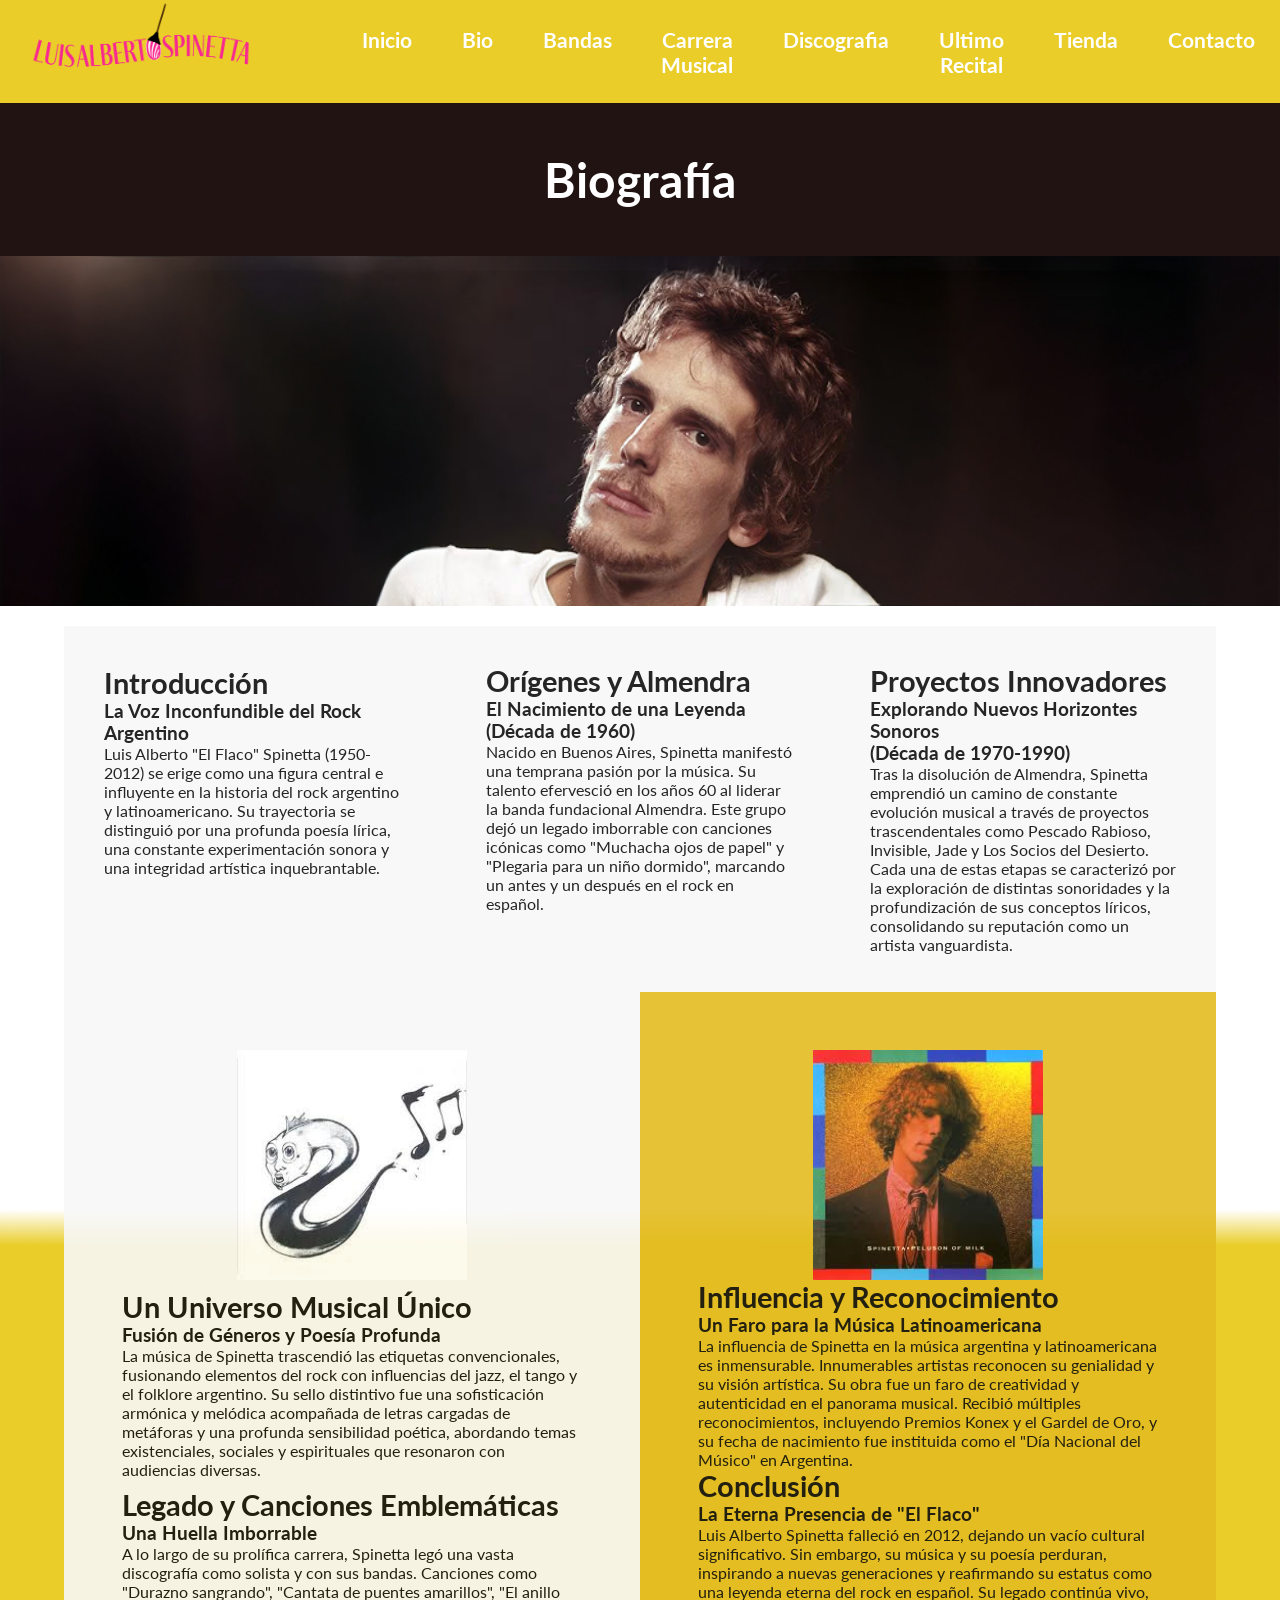
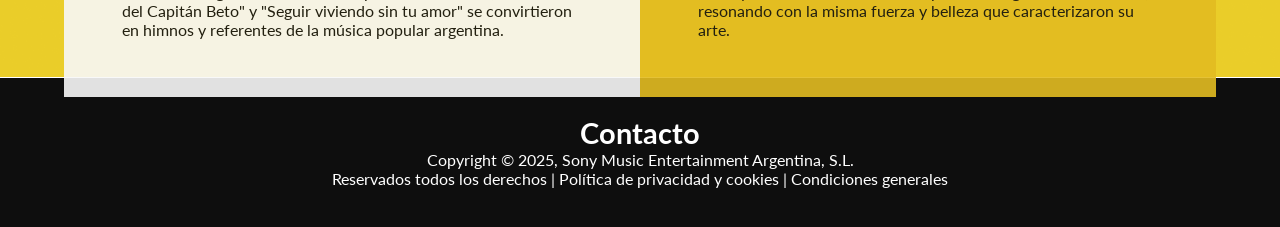
<file: biografia/index.html>
<!DOCTYPE html>
<html lang="en">
  <head>
    <meta charset="UTF-8" />
    <meta name="viewport" content="width=device-width, initial-scale=1.0" />
    <title>Bio Luis Alberto Spinetta</title>
    <link rel="stylesheet" href="../.css/styles.css" />
  </head>
  <body class="pagina-bio">
    <!-- menu hamburguesa  -->
    <header clase="header1">
      <nav class="navbar">
        <div class="logo" id="logo">
            <a href="../index.html"><img
            src="../.img/logo.png"
            alt="Logo del sitio oficial de Spinetta"/>
          </a>        
        </div>
        <ul class="nav-links" id="navLinks">
          <li><a href="../index.html">Inicio</a></li>
          <li><a href="index.html">Bio</a></li>
          <!-- Primer dropdown -->
          <li class="dropdown">
            <a href="../Bandas/index.html" class="dropbtn">Bandas</a>
            <ul class="dropdown-content">
              <li>
                <a href="../Bandas/Invisible/invisible.html">Invisible</a>
              </li>
              <li>
                <a href="../Bandas/SpinettaJade/spinetta_jade.html"
                  >Spinetta Jade</a
                >
              </li>
              <li><a href="../Bandas/Almendra/almendra.html">Almendra</a></li>
              <li>
                <a href="../Bandas/PescadoRabioso/pescado_rabioso.html"
                  >Pescado Rabioso</a
                >
              </li>
            </ul>
          </li>
          <!-- Segundo dropdown -->
          <li class="dropdown">
            <a href="../CarreraMusical/index.html" class="dropbtn"
              >Carrera Musical</a
            >
            <ul class="dropdown-content">
              <li>
                <a
                  href="../CarreraMusical/Colaboraciones/ColaboracionesyOtrosProyectos.html"
                  >Colaboraciones en Otros Proyectos</a
                >
              </li>
              <li>
                <a href="../CarreraMusical/Solista/solista.html"
                  >Carrera Solista</a
                >
              </li>
            </ul>
          </li>
          <li><a href="../Discografia/index.html">Discografia</a></li>
          <li><a href="../UltimoRecital/index.html">Ultimo Recital</a></li>
          <li><a href="../Tienda/index.html">Tienda</a></li>
          <li><a href="../Contactos/index.html">Contacto</a></li>
        </ul>
        <div class="hamburger" id="hamburger">
          <span></span>
          <span></span>
          <span></span>
        </div>
      </nav>
    </header>

    <!-- fin del menu hamburguesa -->

    <main>
      <div class="contenedorbio">
        <h1 class="titulopagina titulodecadapagina">Biografía</h1>
        <img
          class="imagenbannerbio"
          src="img/spinettacarabio.png"
          alt="cara de luis alberto spinetta"
        />
        <img
          class="biosecimg1"
          src="img/bannerspinetta.png"
          alt="cara de luis alberto spinetta"
        />

        <!-- aca arranca el contenido de la pagina con las imagenes  -->

        <section class="seccionbio">
          <div class="primeros3articles">
            <div class="biosec1 fade_in">
              <article>
                <h2 class="textotitulo">Introducción</h2>
                <h3>La Voz Inconfundible del Rock Argentino</h3>
                <p class="textoinfo">
                  Luis Alberto "El Flaco" Spinetta (1950-2012) se erige como una
                  figura central e influyente en la historia del rock argentino
                  y latinoamericano. Su trayectoria se distinguió por una
                  profunda poesía lírica, una constante experimentación sonora y
                  una integridad artística inquebrantable.
                </p>
              </article>
            </div>

            <div class="biosec2 fade_in">
              <article>
                <h2 class="textotitulo">Orígenes y Almendra</h2>
                <h3>El Nacimiento de una Leyenda<br />(Década de 1960)</h3>
                <p class="textoinfo">
                  Nacido en Buenos Aires, Spinetta manifestó una temprana pasión
                  por la música. Su talento efervesció en los años 60 al liderar
                  la banda fundacional Almendra. Este grupo dejó un legado
                  imborrable con canciones icónicas como "Muchacha ojos de
                  papel" y "Plegaria para un niño dormido", marcando un antes y
                  un después en el rock en español.
                </p>
              </article>

              <article>
                <h2 class="textotitulo">Proyectos Innovadores</h2>
                <h3>
                  Explorando Nuevos Horizontes Sonoros<br />(Década de
                  1970-1990)
                </h3>
                <p class="textoinfo">
                  Tras la disolución de Almendra, Spinetta emprendió un camino
                  de constante evolución musical a través de proyectos
                  trascendentales como Pescado Rabioso, Invisible, Jade y Los
                  Socios del Desierto. Cada una de estas etapas se caracterizó
                  por la exploración de distintas sonoridades y la
                  profundización de sus conceptos líricos, consolidando su
                  reputación como un artista vanguardista.
                </p>
              </article>
            </div>
          </div>

          <div class="biosec3 fade_in">
            <img
              class="biosecimg"
              src="img/Logopecadorabioso.jfif"
              alt="logo de un disco de pescado rabioso"
            />

            <article>
              <h2 class="textotitulo">Un Universo Musical Único</h2>
              <h3>Fusión de Géneros y Poesía Profunda</h3>
              <p class="textoinfo">
                La música de Spinetta trascendió las etiquetas convencionales,
                fusionando elementos del rock con influencias del jazz, el tango
                y el folklore argentino. Su sello distintivo fue una
                sofisticación armónica y melódica acompañada de letras cargadas
                de metáforas y una profunda sensibilidad poética, abordando
                temas existenciales, sociales y espirituales que resonaron con
                audiencias diversas.
              </p>
            </article>

            <article>
              <h2 class="textotitulo">Legado y Canciones Emblemáticas</h2>
              <h3>Una Huella Imborrable</h3>
              <p class="textoinfo">
                A lo largo de su prolífica carrera, Spinetta legó una vasta
                discografía como solista y con sus bandas. Canciones como
                "Durazno sangrando", "Cantata de puentes amarillos", "El anillo
                del Capitán Beto" y "Seguir viviendo sin tu amor" se
                convirtieron en himnos y referentes de la música popular
                argentina.
              </p>
            </article>
          </div>

          <div class="biosec4 fade_in">
            <img
              class="biosecimg"
              src="img/logospinettaalbum.jfif"
              alt="foto de la portada de un disco de spinetta"
            />

            <article>
              <h2 class="textotitulo">Influencia y Reconocimiento</h2>
              <h3>Un Faro para la Música Latinoamericana</h3>
              <p class="textoinfo">
                La influencia de Spinetta en la música argentina y
                latinoamericana es inmensurable. Innumerables artistas reconocen
                su genialidad y su visión artística. Su obra fue un faro de
                creatividad y autenticidad en el panorama musical. Recibió
                múltiples reconocimientos, incluyendo Premios Konex y el Gardel
                de Oro, y su fecha de nacimiento fue instituida como el "Día
                Nacional del Músico" en Argentina.
              </p>
            </article>

            <article>
              <h2 class="textotitulo">Conclusión</h2>
              <h3>La Eterna Presencia de "El Flaco"</h3>
              <p class="textoinfo">
                Luis Alberto Spinetta falleció en 2012, dejando un vacío
                cultural significativo. Sin embargo, su música y su poesía
                perduran, inspirando a nuevas generaciones y reafirmando su
                estatus como una leyenda eterna del rock en español. Su legado
                continúa vivo, resonando con la misma fuerza y belleza que
                caracterizaron su arte.
              </p>
            </article>
          </div>
        </section>
      </div>
    </main>

    <footer>
      <h2>Contacto</h2>
      <p>Copyright © 2025, Sony Music Entertainment Argentina, S.L.</p>
      <p>
        Reservados todos los derechos | Política de privacidad y cookies |
        Condiciones generales
      </p>
    </footer>

    <script src="../.js/script.js"></script>
  </body>
</html>
</file>
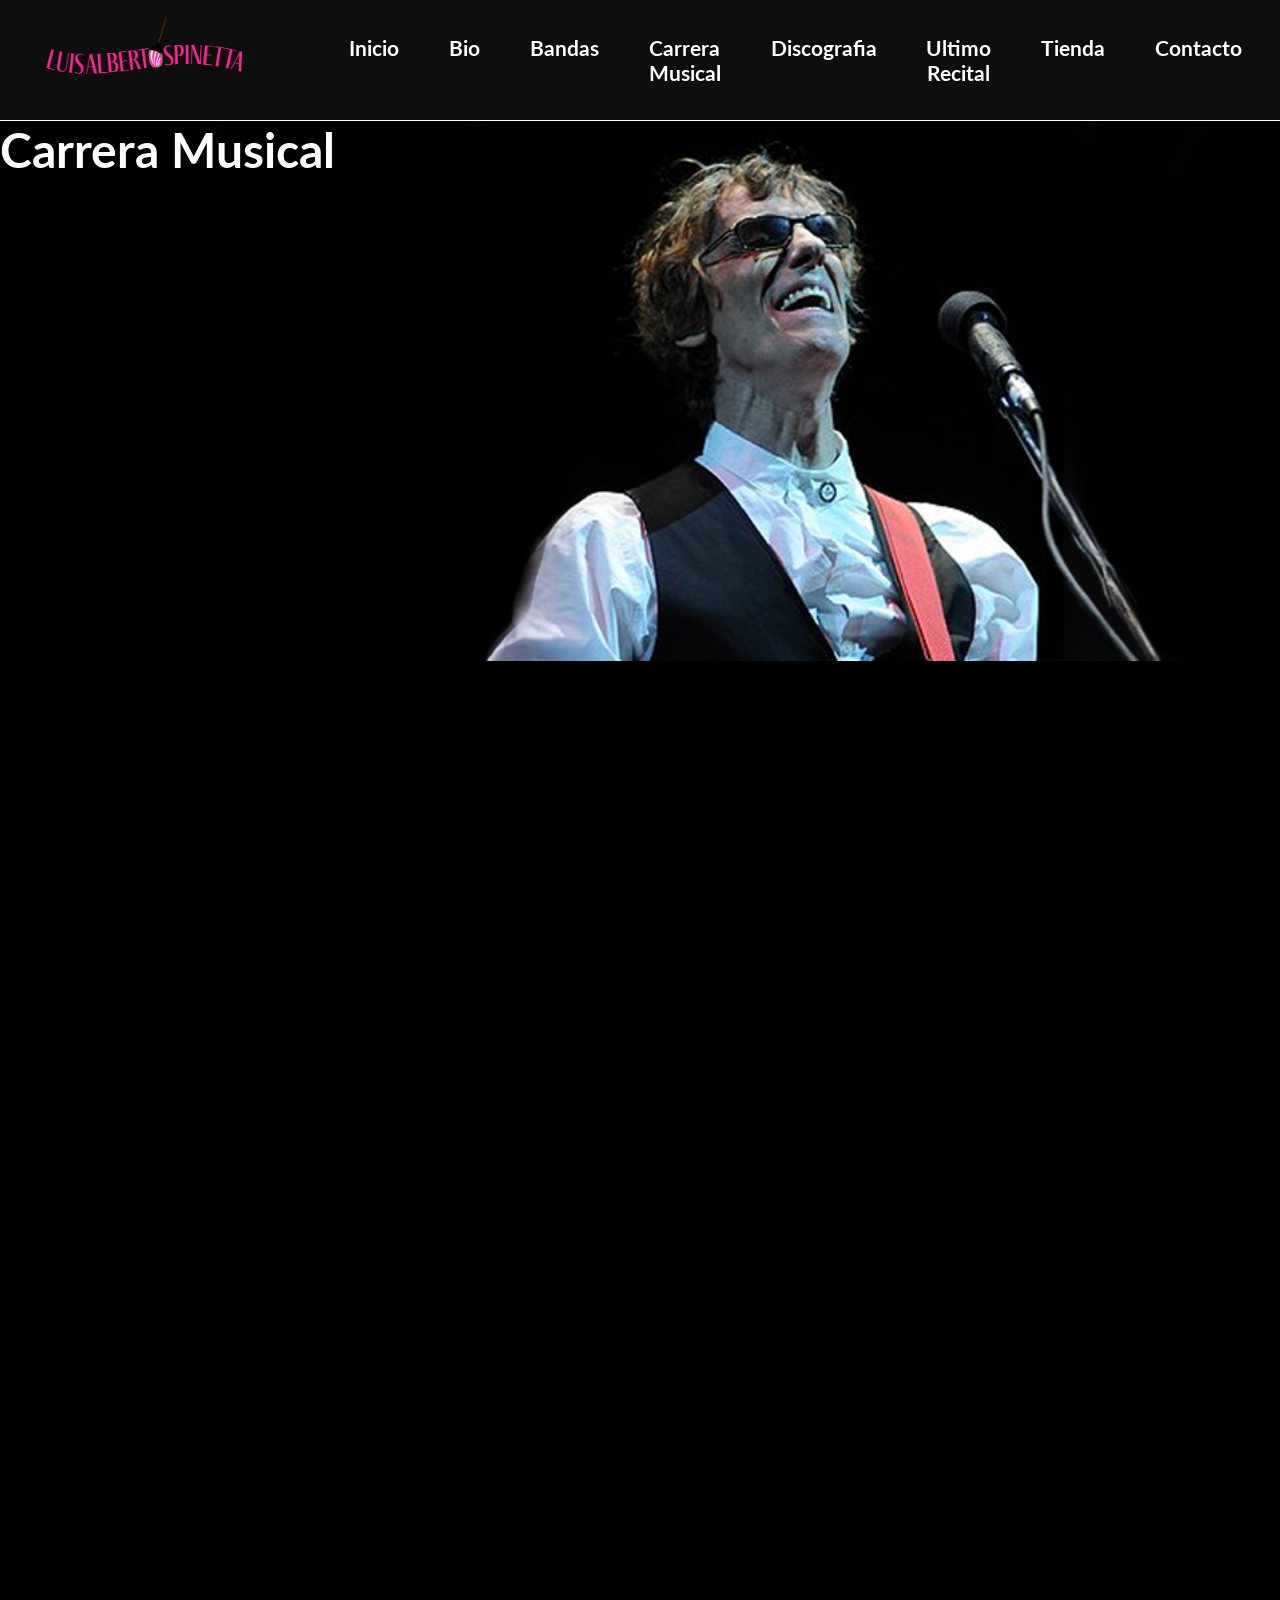
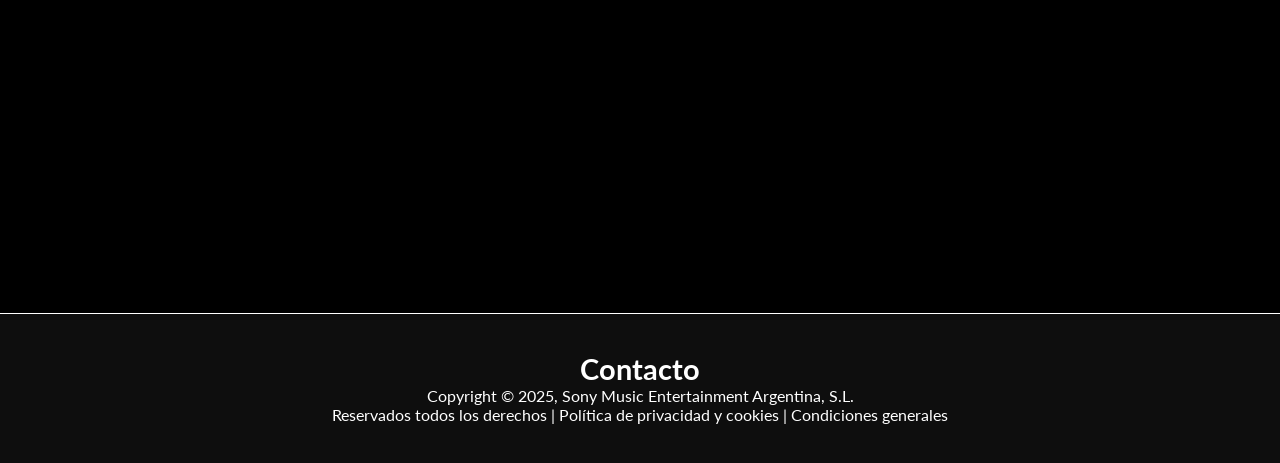
<file: carreramusical/index.html>
<!DOCTYPE html>
<html lang="en">
  <head>
    <meta charset="UTF-8" />
    <meta name="viewport" content="width=device-width, initial-scale=1.0" />
    <title>Carrera Musical</title>
    <link rel="stylesheet" href="../.css/styles.css" />
  </head>
  <body class="pagina-carreramusical">
    <!-- INICIO DEL MENNU  -->
    <header class="header1">
      <nav class="navbar">
        <div class="logo" id="logo">
            <a href="../index.html"><img
            src="../.img/logo.png"
            alt="Logo del sitio oficial de Spinetta"/>
          </a>        
        </div>
        <ul class="nav-links" id="navLinks">
          <li><a href="../index.html">Inicio</a></li>
          <li><a href="../Biografia/index.html">Bio</a></li>
          <!-- Primer dropdown -->
          <li class="dropdown">
            <a href="../Bandas/index.html" class="dropbtn">Bandas</a>
            <ul class="dropdown-content">
              <li>
                <a href="../Bandas/Invisible/invisible.html">Invisible</a>
              </li>
              <li>
                <a href="../Bandas/SpinettaJade/spinetta_jade.html"
                  >Spinetta Jade</a
                >
              </li>
              <li><a href="../Bandas/Almendra/almendra.html">Almendra</a></li>
              <li>
                <a href="../Bandas/PescadoRabioso/pescado_rabioso.html"
                  >Pescado Rabioso</a
                >
              </li>
            </ul>
          </li>
          <!-- Segundo dropdown -->
          <li class="dropdown">
            <a href="index.html" class="dropbtn">Carrera Musical</a>
            <ul class="dropdown-content">
              <li>
                <a href="Colaboraciones/ColaboracionesyOtrosProyectos.html"
                  >Colaboraciones en Otros Proyectos</a
                >
              </li>
              <li>
                <a href="Solista/solista.html">Carrera Solista</a>
              </li>
            </ul>
          </li>
          <li><a href="../Discografia/index.html">Discografia</a></li>
          <li><a href="../UltimoRecital/index.html">Ultimo Recital</a></li>
          <li><a href="../Tienda/index.html">Tienda</a></li>
          <li><a href="../Contactos/index.html">Contacto</a></li>
        </ul>
        <div class="hamburger" id="hamburger">
          <span></span>
          <span></span>
          <span></span>
        </div>
      </nav>
    </header>

    <!-- FIN DEL MENU -->
    <div class="imagenytitulo">
      <h1 class="textoblanco titulodecadapagina">Carrera Musical</h1>
    </div>
    <main class="contenedorcarrera">
      <section class="sectioncarrera fade_in">
        <article class="carreramusicaldescrip">
          <h2 class="textotitulo">
            Un viaje sonoro a través del tiempo y la poesía
          </h2>
          <p class="textoinfo">
            Luis Alberto Spinetta fue una figura fundamental en la historia de
            la música argentina y del rock en español. Su carrera musical abarcó
            más de cuatro décadas y se caracterizó por una constante evolución
            artística, una profunda sensibilidad poética y una búsqueda
            incesante de nuevas formas de expresión sonora.
          </p>
          <p class="textoinfo">
            Desde sus inicios en los años 60 como líder de
            <strong>Almendra</strong>, una de las bandas fundacionales del rock
            argentino, hasta sus últimos trabajos solistas, Spinetta dejó una
            huella indeleble en la cultura musical de habla hispana. Su obra
            atravesó diferentes estilos, desde el rock psicodélico y progresivo
            hasta el jazz, el tango y la música experimental, siempre marcada
            por una lírica introspectiva, filosófica y poética.
          </p>
          <p class="textoinfo">
            Además de su prolífica carrera como solista, formó parte de
            proyectos emblemáticos como <strong>Pescado Rabioso</strong>,
            <strong>Invisible</strong> y <strong>Spinetta Jade</strong>, cada
            uno de los cuales representó una etapa clave en su desarrollo
            artístico. También colaboró con otros grandes músicos argentinos,
            dejando registros únicos que enriquecieron aún más su legado.
          </p>
          <p class="textoinfo">
            A continuación, podés explorar dos aspectos fundamentales de su
            camino musical:
          </p>
        </article>

        <div class="carrera-solista">
          <article>
            <h2 class="textotitulo">
              Carrera Solista: Un Universo Íntimo y Expansivo
            </h2>
            <p class="textoinfo">
              Despojado de las ataduras grupales, Spinetta desplegó un universo
              personal inigualable. Cada álbum, un viaje introspectivo, cada
              melodía, un poema musical. Desde paisajes acústicos hasta
              complejas sinfonías de rock, su obra en solitario es un legado de
              constante reinvención y una búsqueda incesante de la belleza
              sonora. ¿Listo para explorar las profundidades de su alma musical?
            </p>
            <a href="Solista/solista.html" class="boton-verde">Ver más</a>
          </article>
        </div>

        <div class="carrea-colaboraciones">
          <article>
            <h2 class="textotitulo">Colaboraciones y Otros Proyectos:</h2>
            <p class="textoinfo">
              Un Tejido de Voces y Sonidos El espíritu inquieto de Spinetta lo
              llevó a entrelazar su genio con el de otros artistas, dejando
              huellas imborrables en proyectos diversos y enriqueciendo la
              escena musical con su toque inconfundible. ¿Qué sucede cuando un
              visionario se une a otras mentes creativas? Descubrí los
              encuentros musicales que expandieron su universo sonoro.
            </p>
            <a
              href="Colaboraciones/ColaboracionesyOtrosProyectos.html"
              class="boton-verde"
              >Ver más</a
            >
          </article>
        </div>
      </section>
    </main>
    <footer>
      <h2>Contacto</h2>
      <p>Copyright © 2025, Sony Music Entertainment Argentina, S.L.</p>
      <p>
        Reservados todos los derechos | Política de privacidad y cookies |
        Condiciones generales
      </p>
    </footer>
    <script src="../.js/script.js"></script>
  </body>
</html>
</file>
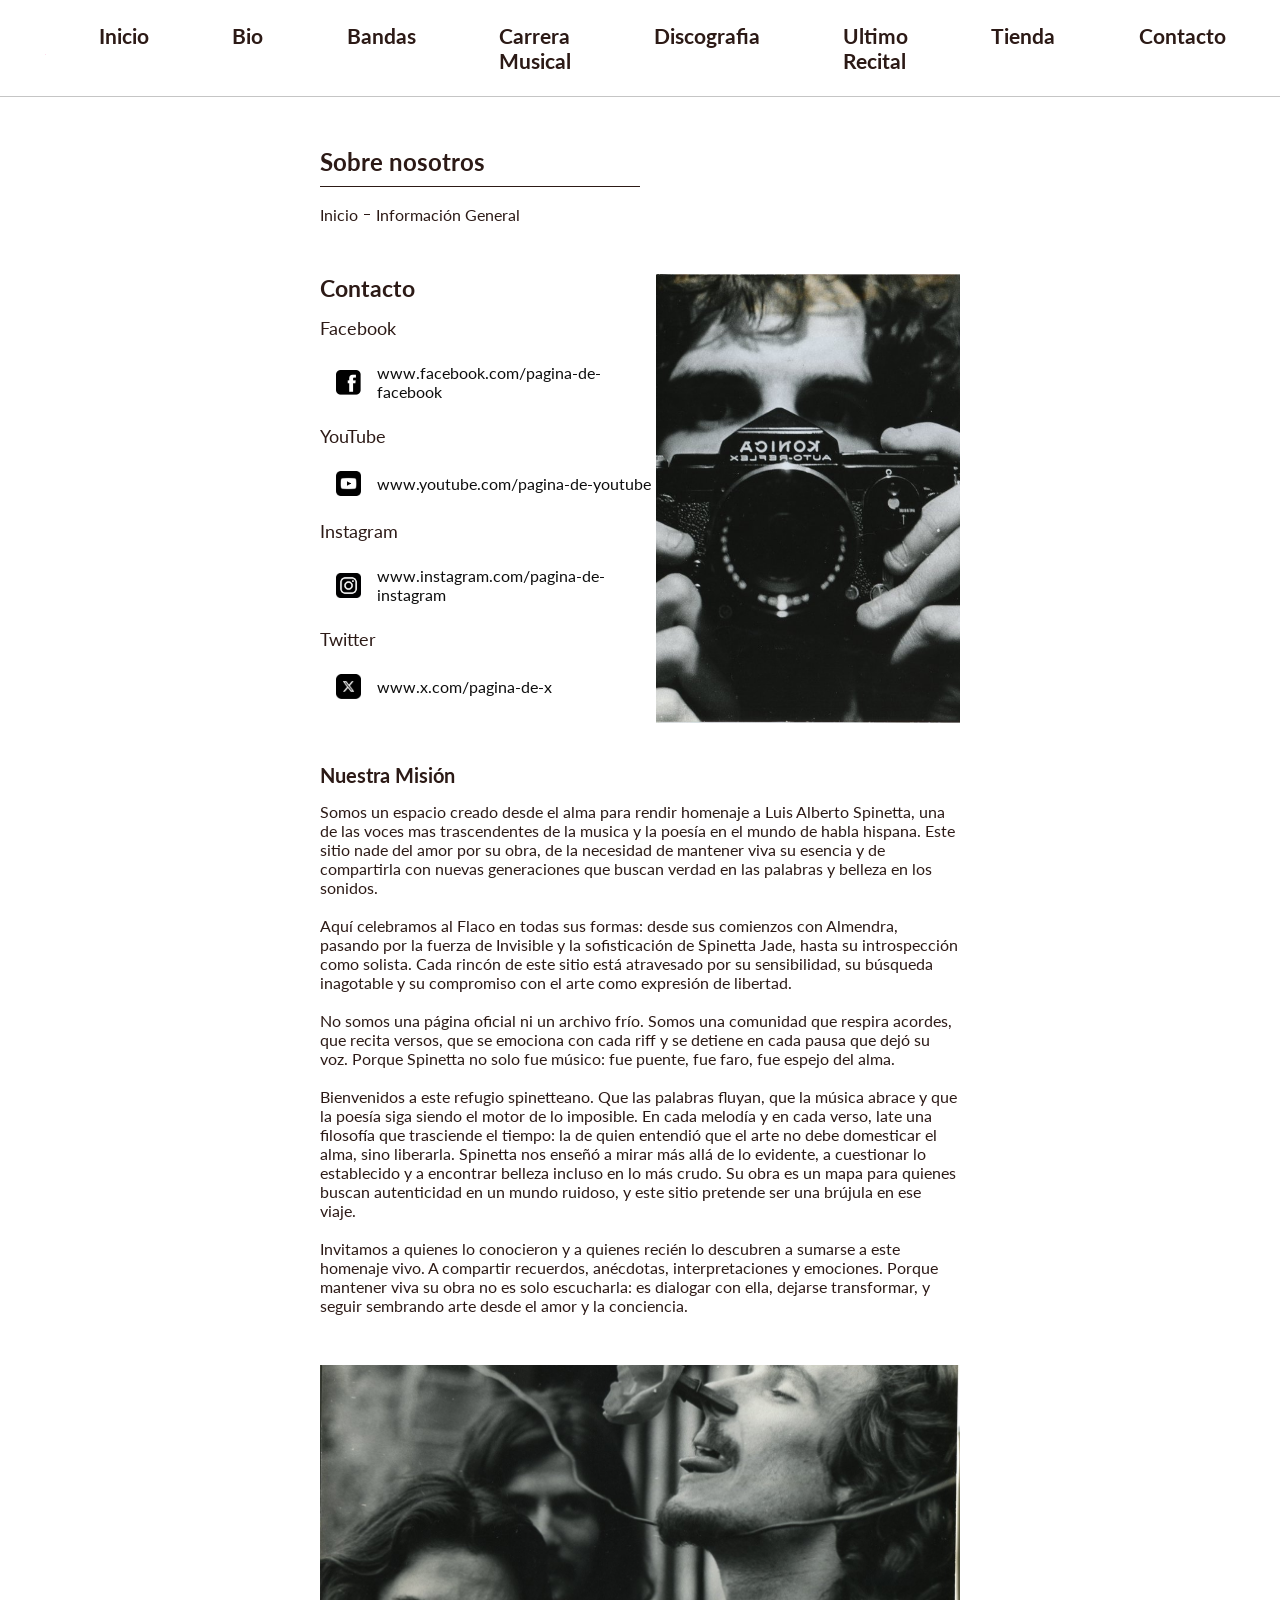
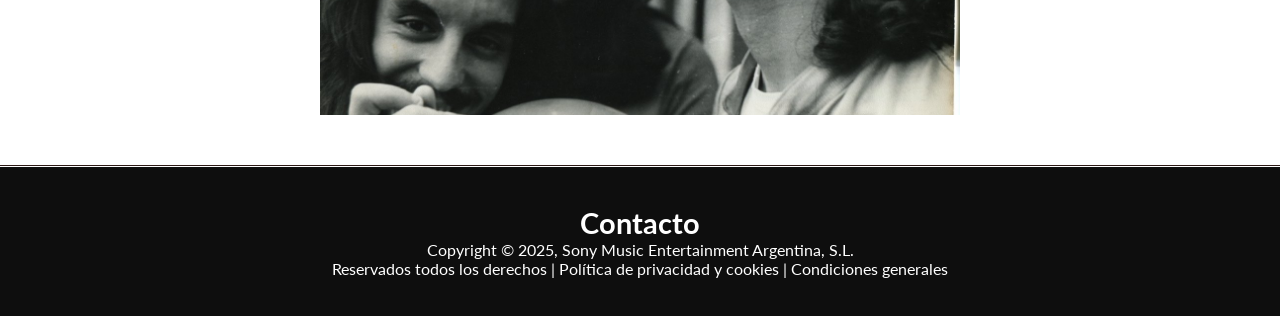
<file: contactos/index.html>
<!DOCTYPE html>
<html lang="en">
  <head>
    <meta charset="UTF-8" />
    <meta name="viewport" content="width=device-width, initial-scale=1.0" />
    <title>Contactos</title>
    <link rel="stylesheet" href="../.css/styles.css" />
  </head>
  <body>
    <!-- Menu Nav -->
    <header class="header-contacto">
      <nav class="navbar">
        <div class="logo" id="logo">
            <a href="../index.html"><img
            src="../.img/logo.png"
            alt="Logo del sitio oficial de Spinetta"/>
          </a>        
        </div>
        <ul class="nav-links-disco" id="navLinks">
          <li><a href="../index.html">Inicio</a></li>
          <li><a href="../Biografia/index.html">Bio</a></li>
          <!-- Primer dropdown -->
          <li class="dropdown">
            <a href="../Bandas/index.html" class="dropbtn">Bandas</a>
            <ul class="dropdown-content-disco">
              <li>
                <a href="../Bandas/Invisible/invisible.html">Invisible</a>
              </li>
              <li>
                <a href="../Bandas/SpinettaJade/spinetta_jade.html"
                  >Spinetta Jade</a
                >
              </li>
              <li><a href="../Bandas/Almendra/almendra.html">Almendra</a></li>
              <li>
                <a href="../Bandas/PescadoRabioso/pescado_rabioso.html"
                  >Pescado Rabioso</a
                >
              </li>
            </ul>
          </li>
          <!-- Segundo dropdown -->
          <li class="dropdown">
            <a href="../CarreraMusical/index.html" class="dropbtn"
              >Carrera Musical</a
            >
            <ul class="dropdown-content-disco">
              <li>
                <a
                  href="../CarreraMusical/Colaboraciones/ColaboracionesyOtrosProyectos.html"
                  >Colaboraciones en Otros Proyectos</a
                >
              </li>
              <li>
                <a href="../CarreraMusical/Solista/solista.html"
                  >Carrera Solista</a
                >
              </li>
            </ul>
          </li>
          <li><a href="../Discografia/index.html">Discografia</a></li>
          <li><a href="../UltimoRecital/index.html">Ultimo Recital</a></li>
          <li><a href="../Tienda/index.html">Tienda</a></li>
          <li><a href="../Contactos/index.html">Contacto</a></li>
        </ul>
        <div class="hamburger-disco" id="hamburger">
          <span></span>
          <span></span>
          <span></span>
        </div>
      </nav>
    </header>
    <!-- Contenido Principal -->
    <main class="main-contacto">
      <section class="seccion-titulo-contacto">
        <div class="titulo-contacto">
          <h1>Sobre nosotros</h1>
          <span class="barra-contacto"></span>
        </div>
        <div class="subtitulo-contacto">
          <a class="link-contacto" href="./home.html">Inicio</a>
          <span class="divisor-contacto"></span>
          <p>Información General</p>
        </div>
      </section>
      <section class="seccion_info-contacto">
        <div class="contacto-columnas">
          <div class="contacto-columna-izq">
            <strong>Contacto</strong>
            <p>Facebook</p>
            <div class="contacto-iconos">
              <img class="icono-contacto" src="img/face.png" /><a
                >www.facebook.com/pagina-de-facebook</a
              >
            </div>
            <p>YouTube</p>
            <div class="contacto-iconos">
              <img class="icono-contacto" src="img/yt.png" /><a
                >www.youtube.com/pagina-de-youtube</a
              >
            </div>
            <p>Instagram</p>
            <div class="contacto-iconos">
              <img class="icono-contacto" src="img/ig.png" /><a
                >www.instagram.com/pagina-de-instagram</a
              >
            </div>
            <p>Twitter</p>
            <div class="contacto-iconos">
              <img class="icono-contacto" src="img/x.png" /><a
                >www.x.com/pagina-de-x</a
              >
            </div>
          </div>
          <div class="contacto-columna-der"></div>
        </div>
        <div class="mision-contacto">
          <strong>Nuestra Misión</strong>
          <p>
            Somos un espacio creado desde el alma para rendir homenaje a Luis
            Alberto Spinetta, una de las voces mas trascendentes de la musica y
            la poesía en el mundo de habla hispana. Este sitio nade del amor por
            su obra, de la necesidad de mantener viva su esencia y de
            compartirla con nuevas generaciones que buscan verdad en las
            palabras y belleza en los sonidos. <br /><br />Aquí celebramos al
            Flaco en todas sus formas: desde sus comienzos con Almendra, pasando
            por la fuerza de Invisible y la sofisticación de Spinetta Jade,
            hasta su introspección como solista. Cada rincón de este sitio está
            atravesado por su sensibilidad, su búsqueda inagotable y su
            compromiso con el arte como expresión de libertad. <br /><br />No
            somos una página oficial ni un archivo frío. Somos una comunidad que
            respira acordes, que recita versos, que se emociona con cada riff y
            se detiene en cada pausa que dejó su voz. Porque Spinetta no solo
            fue músico: fue puente, fue faro, fue espejo del alma.
            <br /><br />Bienvenidos a este refugio spinetteano. Que las palabras
            fluyan, que la música abrace y que la poesía siga siendo el motor de
            lo imposible. En cada melodía y en cada verso, late una filosofía
            que trasciende el tiempo: la de quien entendió que el arte no debe
            domesticar el alma, sino liberarla. Spinetta nos enseñó a mirar más
            allá de lo evidente, a cuestionar lo establecido y a encontrar
            belleza incluso en lo más crudo. Su obra es un mapa para quienes
            buscan autenticidad en un mundo ruidoso, y este sitio pretende ser
            una brújula en ese viaje.<br /><br />
            Invitamos a quienes lo conocieron y a quienes recién lo descubren a
            sumarse a este homenaje vivo. A compartir recuerdos, anécdotas,
            interpretaciones y emociones. Porque mantener viva su obra no es
            solo escucharla: es dialogar con ella, dejarse transformar, y seguir
            sembrando arte desde el amor y la conciencia.
          </p>
        </div>
        <div class="contacto-banner"></div>
      </section>
    </main>

    <span class="barra1-contacto"></span>
    <!-- Footer -->
    <footer>
      <h2>Contacto</h2>
      <p>Copyright © 2025, Sony Music Entertainment Argentina, S.L.</p>
      <p>
        Reservados todos los derechos | Política de privacidad y cookies |
        Condiciones generales
      </p>
    </footer>
    <script src="../.js/script.js"></script>
  </body>
</html>
</file>
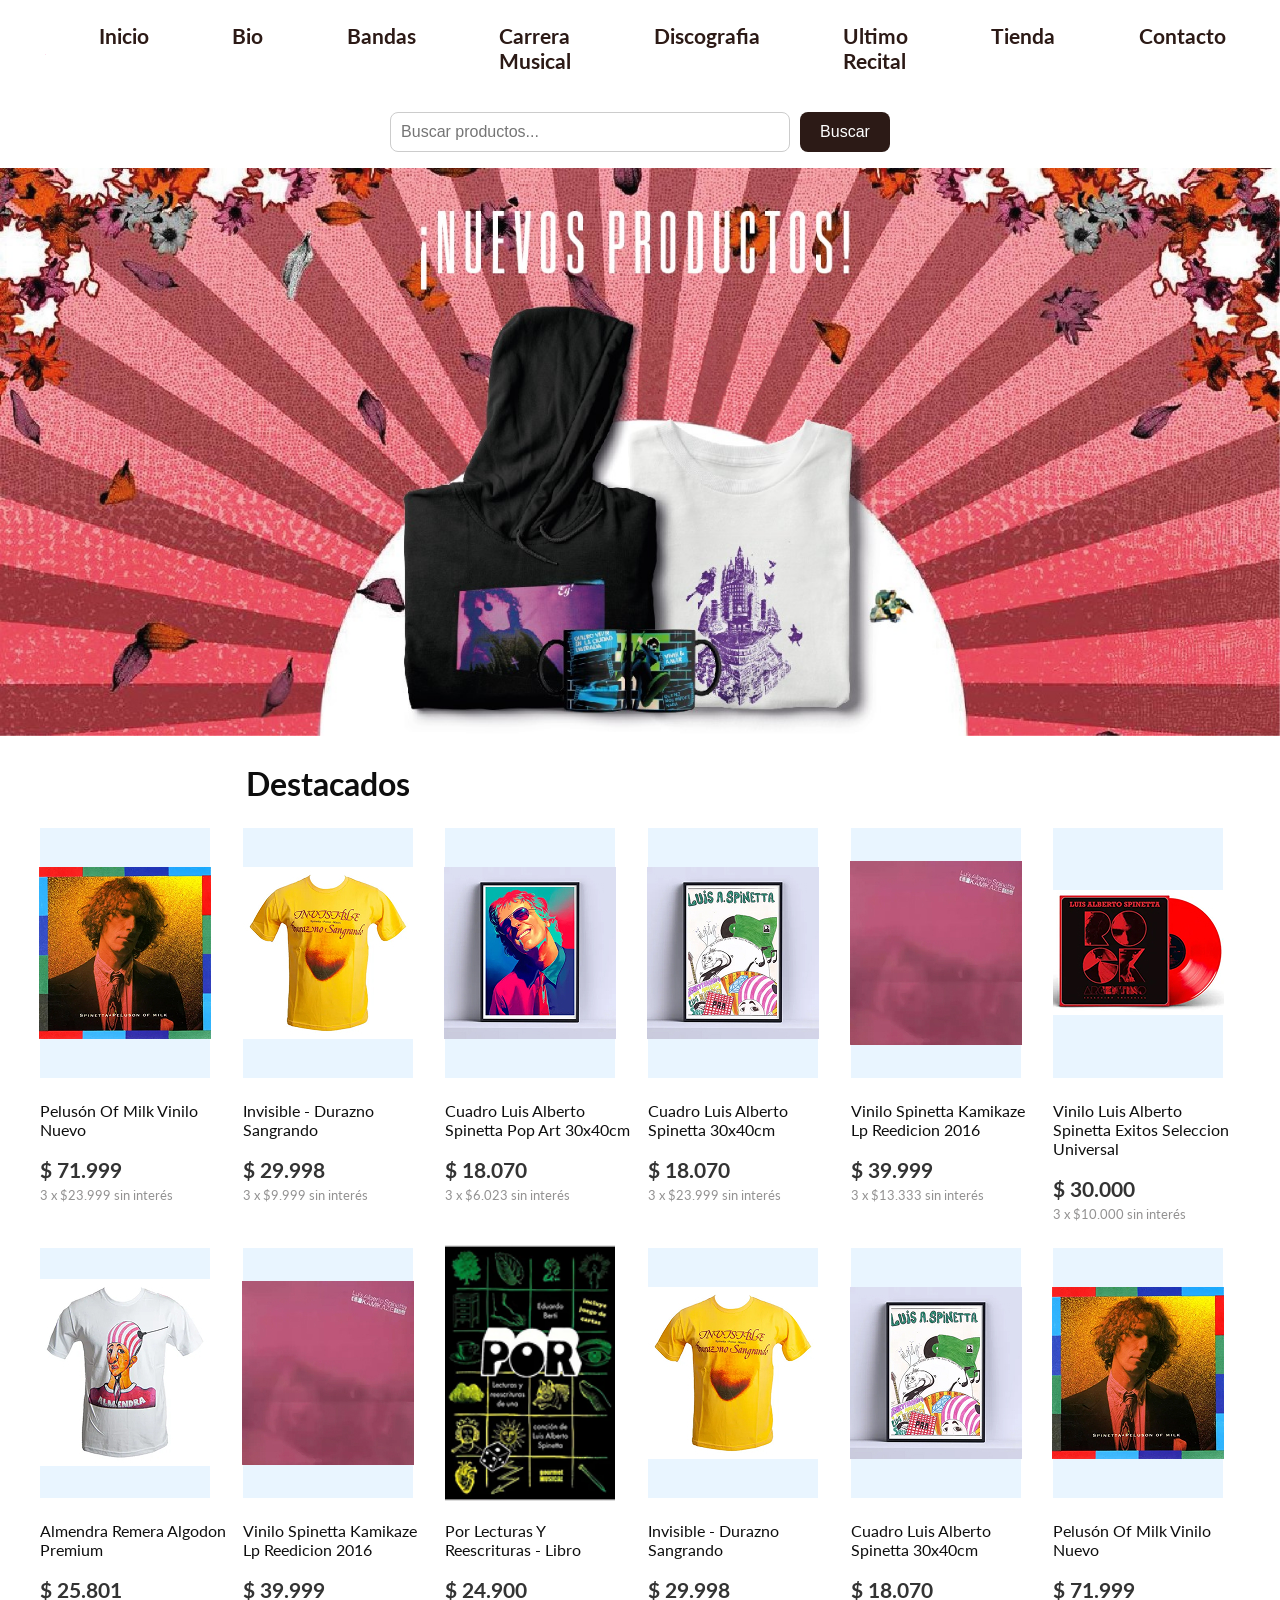
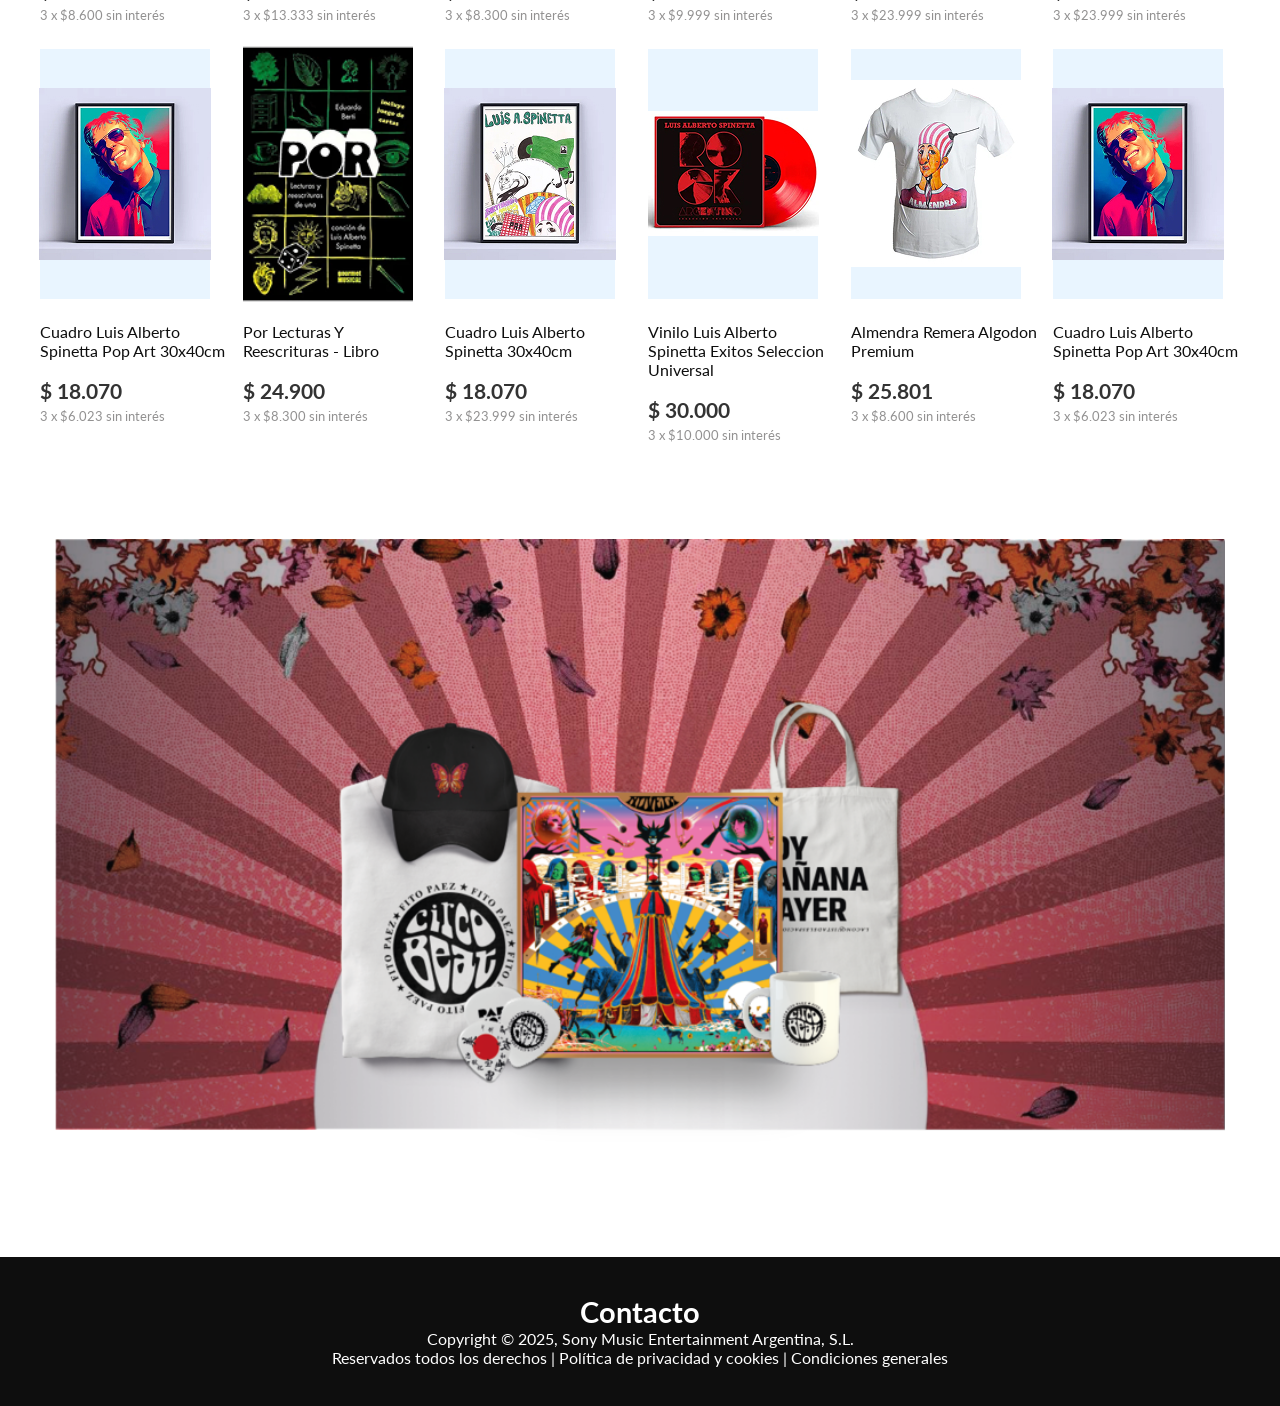
<file: tienda/index.html>
<!DOCTYPE html>
<html lang="en">
  <head>
    <meta charset="UTF-8" />
    <meta name="viewport" content="width=device-width, initial-scale=1.0" />
    <title>Tienda Oficial</title>
    <link rel="stylesheet" href="../.css/styles.css" />
  </head>
  <body> 
    <header class="header-tienda">
      <nav class="navbar-tienda">
        <button class="carrito-btn">🛒</button>
        <div class="logo" id="logo">
<a href="../index.html"><img
            src="../.img/logo.png"
            alt="Logo del sitio oficial de Spinetta"
          /></a>        </div>
        <ul class="nav-links-tienda" id="navLinks">
          <li><a href="../index.html">Inicio</a></li>
          <li><a href="../Biografia/index.html">Bio</a></li>
          <!-- Primer dropdown -->
          <li class="dropdown-tienda">
            <a href="../Bandas/index.html" class="dropbtn">Bandas</a>
            <ul class="dropdown-content-tienda">
              <li>
                <a href="../Bandas/Invisible/invisible.html">Invisible</a>
              </li>
              <li>
                <a href="../Bandas/SpinettaJade/spinetta_jade.html"
                  >Spinetta Jade</a
                >
              </li>
              <li><a href="../Bandas/Almendra/almendra.html">Almendra</a></li>
              <li>
                <a href="../Bandas/PescadoRabioso/pescado_rabioso.html"
                  >Pescado Rabioso</a
                >
              </li>
            </ul>
          </li>
          <!-- Segundo dropdown -->
          <li class="dropdown-tienda">
            <a href="../CarreraMusical/index.html" class="dropbtn"
              >Carrera Musical</a
            >
            <ul class="dropdown-content-tienda">
              <li>
                <a
                  href="../CarreraMusical/Colaboraciones/ColaboracionesyOtrosProyectos.html"
                  >Colaboraciones en Otros Proyectos</a
                >
              </li>
              <li>
                <a href="../CarreraMusical/Solista/solista.html"
                  >Carrera Solista</a
                >
              </li>
            </ul>
          </li>
          <li><a href="../Discografia/index.html">Discografia</a></li>
          <li><a href="../UltimoRecital/index.html">Ultimo Recital</a></li>
          <li><a href="index.html">Tienda</a></li>
          <li><a href="../Contactos/index.html">Contacto</a></li>
        </ul>
        <div class="hamburger-tienda" id="hamburger">
          <span></span>
          <span></span>
          <span></span>
        </div>
      </nav>
    </header>
    <main>
      <div class="barra-busqueda">
        <input type="text" placeholder="Buscar productos..." />
        <button>Buscar</button>
      </div>
      <div>
        <img
          class="banner"
          src="./img/banner2.jpg"
          alt="Banner de la tienda"
        />
      </div>
      <container class="destacados-tienda">
        <div class="titulo-container-tienda">
          <h2 class="titulo-tienda">Destacados</h2>
        </div>
        <div class="articulos-tienda">
          <!-- Muchos artículos repetidos, despues lo arreglo -->
          <div>
            <figure>
              <div class="img-tienda" class="popup-abrir" onclick="document.querySelector('.popup-tienda').style.display='flex'">
                <img src="./img/vinilo2.jpg" />
              </div>
              <figcaption class="figcaption-tienda">
                <span>Pelusón Of Milk Vinilo Nuevo</span>
                <strong>$ 71.999</strong>
                <small>3 x $23.999 sin interés</small>
              </figcaption>
            </figure>
          </div>

          <div>
            <figure>
              <div class="img-tienda">
                <img src="./img/remera1.jpg" />
              </div>
              <figcaption class="figcaption-tienda">
                <span>Invisible - Durazno Sangrando</span>
                <strong>$ 29.998</strong>
                <small>3 x $9.999 sin interés</small>
              </figcaption>
            </figure>
          </div>

          <div>
            <figure>
              <div class="img-tienda">
                <img src="./img/cuadro.jpg" />
              </div>
              <figcaption class="figcaption-tienda">
                <span>Cuadro Luis Alberto Spinetta Pop Art 30x40cm</span>
                <strong>$ 18.070</strong>
                <small>3 x $6.023 sin interés</small>
              </figcaption>
            </figure>
          </div>

          <div>
            <figure>
              <div class="img-tienda">
                <img src="./img/cuadro1.jpg" />
              </div>
              <figcaption class="figcaption-tienda">
                <span>Cuadro Luis Alberto Spinetta 30x40cm</span>
                <strong>$ 18.070</strong>
                <small>3 x $23.999 sin interés</small>
              </figcaption>
            </figure>
          </div>

          <div>
            <figure>
              <div class="img-tienda">
                <img src="./img/vinilo1.jpg" />
              </div>
              <figcaption class="figcaption-tienda">
                <span>Vinilo Spinetta Kamikaze Lp Reedicion 2016</span>
                <strong>$ 39.999</strong>
                <small>3 x $13.333 sin interés</small>
              </figcaption>
            </figure>
          </div>

          <div>
            <figure>
              <div class="img-tienda">
                <img src="./img/vinilo.jpg" />
              </div>
              <figcaption class="figcaption-tienda">
                <span
                  >Vinilo Luis Alberto Spinetta Exitos Seleccion Universal</span
                >
                <strong>$ 30.000</strong>
                <small>3 x $10.000 sin interés</small>
              </figcaption>
            </figure>
          </div>

          <div>
            <figure>
              <div class="img-tienda">
                <img src="./img/camiseta.jpg" />
              </div>
              <figcaption class="figcaption-tienda">
                <span>Almendra Remera Algodon Premium</span>
                <strong>$ 25.801</strong>
                <small>3 x $8.600 sin interés</small>
              </figcaption>
            </figure>
          </div>

          <div>
            <figure>
              <div class="img-tienda">
                <img src="./img/vinilo1.jpg" />
              </div>
              <figcaption class="figcaption-tienda">
                <span>Vinilo Spinetta Kamikaze Lp Reedicion 2016</span>
                <strong>$ 39.999</strong>
                <small>3 x $13.333 sin interés</small>
              </figcaption>
            </figure>
          </div>

          <div>
            <figure>
              <div class="img-tienda">
                <img src="./img/poster.jpg" />
              </div>
              <figcaption class="figcaption-tienda">
                <span>Por Lecturas Y Reescrituras - Libro</span>
                <strong>$ 24.900</strong>
                <small>3 x $8.300 sin interés</small>
              </figcaption>
            </figure>
          </div>

          <div>
            <figure>
              <div class="img-tienda">
                <img src="./img/remera1.jpg" />
              </div>
              <figcaption class="figcaption-tienda">
                <span>Invisible - Durazno Sangrando</span>
                <strong>$ 29.998</strong>
                <small>3 x $9.999 sin interés</small>
              </figcaption>
            </figure>
          </div>

          <div>
            <figure>
              <div class="img-tienda">
                <img src="./img/cuadro1.jpg" />
              </div>
              <figcaption class="figcaption-tienda">
                <span>Cuadro Luis Alberto Spinetta 30x40cm</span>
                <strong>$ 18.070</strong>
                <small>3 x $23.999 sin interés</small>
              </figcaption>
            </figure>
          </div>

          <div>
            <figure>
              <div class="img-tienda">
                <img src="./img/vinilo2.jpg" />
              </div>
              <figcaption class="figcaption-tienda">
                <span>Pelusón Of Milk Vinilo Nuevo</span>
                <strong>$ 71.999</strong>
                <small>3 x $23.999 sin interés</small>
              </figcaption>
            </figure>
          </div>

          <div>
            <figure>
              <div class="img-tienda">
                <img src="./img/cuadro.jpg" />
              </div>
              <figcaption class="figcaption-tienda">
                <span>Cuadro Luis Alberto Spinetta Pop Art 30x40cm</span>
                <strong>$ 18.070</strong>
                <small>3 x $6.023 sin interés</small>
              </figcaption>
            </figure>
          </div>

          <div>
            <figure>
              <div class="img-tienda">
                <img src="./img/poster.jpg" />
              </div>
              <figcaption class="figcaption-tienda">
                <span>Por Lecturas Y Reescrituras - Libro</span>
                <strong>$ 24.900</strong>
                <small>3 x $8.300 sin interés</small>
              </figcaption>
            </figure>
          </div>

          <div>
            <figure>
              <div class="img-tienda">
                <img src="./img/cuadro1.jpg" />
              </div>
              <figcaption class="figcaption-tienda">
                <span>Cuadro Luis Alberto Spinetta 30x40cm</span>
                <strong>$ 18.070</strong>
                <small>3 x $23.999 sin interés</small>
              </figcaption>
            </figure>
          </div>

          <div>
            <figure>
              <div class="img-tienda">
                <img src="./img/vinilo.jpg" />
              </div>
              <figcaption class="figcaption-tienda">
                <span
                  >Vinilo Luis Alberto Spinetta Exitos Seleccion Universal</span
                >
                <strong>$ 30.000</strong>
                <small>3 x $10.000 sin interés</small>
              </figcaption>
            </figure>
          </div>

          <div>
            <figure>
              <div class="img-tienda">
                <img src="./img/camiseta.jpg" />
              </div>
              <figcaption class="figcaption-tienda">
                <span>Almendra Remera Algodon Premium</span>
                <strong>$ 25.801</strong>
                <small>3 x $8.600 sin interés</small>
              </figcaption>
            </figure>
          </div>

          <div>
            <figure>
              <div class="img-tienda">
                <img src="./img/cuadro.jpg" />
              </div>
              <figcaption class="figcaption-tienda">
                <span>Cuadro Luis Alberto Spinetta Pop Art 30x40cm</span>
                <strong>$ 18.070</strong>
                <small>3 x $6.023 sin interés</small>
              </figcaption>
            </figure>
          </div>
      </container>
      <img
        src="./img/banner.png"
        alt="Banner de la tienda"
        class="banner2"
      />
    </main>
    <div class="popup-tienda">
      <div class="popup-contenido">
        <button class="popup-cerrar" onclick="document.querySelector('.popup-tienda').style.display='none'">&times;</button>
        <h2>Finalizar compra</h2>
        <form class="form-compra" id="form-compra">
          <label for="nombre">Nombre completo</label>
          <input type="text" id="nombre" name="nombre" required minlength="3" />
        
          <label for="email">Correo electrónico</label>
          <input type="email" id="email" name="email" required />
        
          <label for="direccion">Dirección de envío</label>
          <input type="text" id="direccion" name="direccion" required minlength="5" />
        
          <label for="producto">Producto</label>
          <input type="text" id="producto" name="producto" value="Nombre del producto" readonly />
        
          <label for="cantidad">Cantidad</label>
          <input type="number" id="cantidad" name="cantidad" min="1" value="1" required />
        
          <label for="pago">Método de pago</label>
          <select id="pago" name="pago" required>
            <option value="">Seleccionar</option>
            <option value="tarjeta">Tarjeta de crédito</option>
            <option value="debito">Tarjeta de débito</option>
            <option value="transferencia">Transferencia bancaria</option>
          </select>
          <button type="submit">Finalizar compra</button>
          <button type="submit" onclick="document.getElementById('mensaje-gracias').style.display='none'">Cerrar</button>
          <div id="form-error" style="color: red; margin-top: 0.5em; display: none;"></div>
        </form>
      </div>
    </div>
    <div class="popup-gracias">
      <div class="popup-gracias-contenido" id="mensaje-gracias" style="display: none;">
        <h2>¡Gracias por su compra!</h2>
        <p>Su pedido ha sido recibido y será procesado a la brevedad.</p>
        <button onclick="this.closest('.popup-gracias').style.display='none'">Cerrar</button>
      </div>
    </div>
    <footer>
      <h2>Contacto</h2>
      <p>Copyright © 2025, Sony Music Entertainment Argentina, S.L.</p>
      <p>
        Reservados todos los derechos | Política de privacidad y cookies |
        Condiciones generales
      </p>
    </footer>
    <script src="../.js/script.js"></script>
  </body>
</html>
</file>
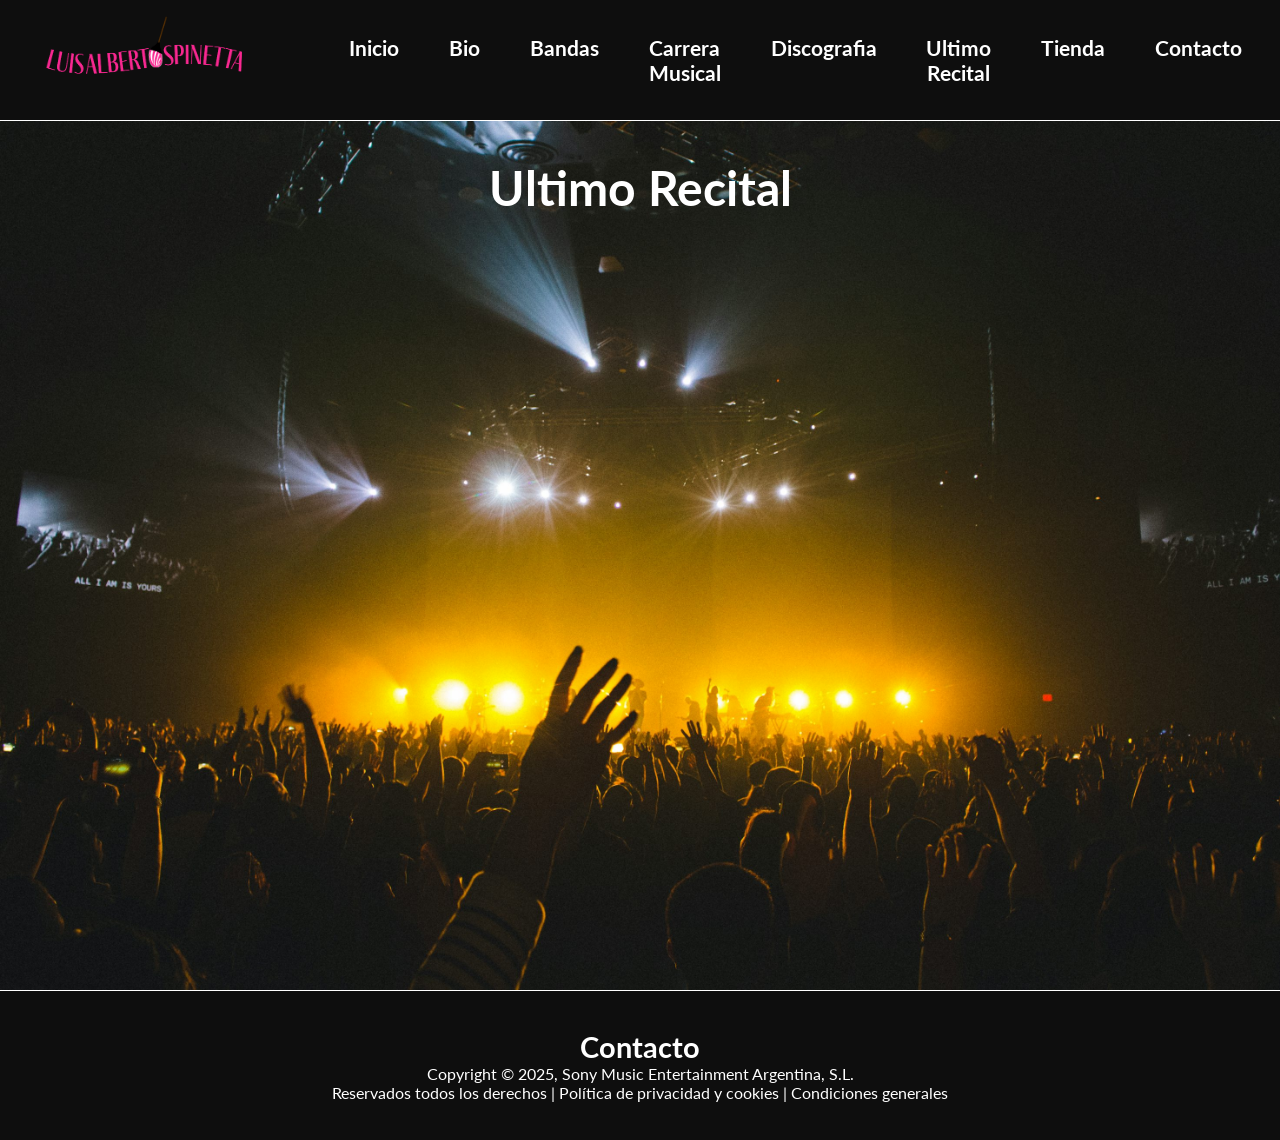
<file: ultimorecital/index.html>
<!DOCTYPE html>
<html lang="en">
  <head>
    <meta charset="UTF-8" />
    <meta name="viewport" content="width=device-width, initial-scale=1.0" />
    <title>Ultimo recital</title>
    <link rel="stylesheet" href="../.css/styles.css" />
  </head>
  <body>
    <header class="header1">
      <nav class="navbar">
        <div class="logo" id="logo">
          <a href="../index.html"><img
            src="../.img/logo.png"
            alt="Logo del sitio oficial de Spinetta"
          /></a>
        </div>
        <ul class="nav-links" id="navLinks">
          <li><a href="../index.html">Inicio</a></li>
          <li><a href="../Biografia/index.html">Bio</a></li>
          <!-- Primer dropdown -->
          <li class="dropdown">
            <a href="../Bandas/index.html" class="dropbtn">Bandas</a>
            <ul class="dropdown-content">
              <li>
                <a href="../Bandas/Invisible/invisible.html">Invisible</a>
              </li>
              <li>
                <a href="../Bandas/SpinettaJade/spinetta_jade.html"
                  >Spinetta Jade</a
                >
              </li>
              <li><a href="../Bandas/Almendra/almendra.html">Almendra</a></li>
              <li>
                <a href="../Bandas/PescadoRabioso/pescado_rabioso.html"
                  >Pescado Rabioso</a
                >
              </li>
            </ul>
          </li>
          <!-- Segundo dropdown -->
          <li class="dropdown">
            <a href="../CarreraMusical/index.html" class="dropbtn"
              >Carrera Musical</a
            >
            <ul class="dropdown-content">
              <li>
                <a
                  href="../CarreraMusical/Colaboraciones/ColaboracionesyOtrosProyectos.html"
                  >Colaboraciones en Otros Proyectos</a
                >
              </li>
              <li>
                <a href="../CarreraMusical/Solista/solista.html"
                  >Carrera Solista</a
                >
              </li>
            </ul>
          </li>
          <li><a href="../Discografia/index.html">Discografia</a></li>
          <li><a href="index.html">Ultimo Recital</a></li>
          <li><a href="../Tienda/index.html">Tienda</a></li>
          <li><a href="../Contactos/index.html">Contacto</a></li>
        </ul>
        <div class="hamburger" id="hamburger">
          <span></span>
          <span></span>
          <span></span>
        </div>
      </nav>
    </header>

    <main class="contenedirrecital">
      <h1 class="titulodecadapagina">Ultimo Recital</h1>

      <section class="sectionrecital fade_in">
        <div class="inforecital1">
          <img
            class="imagenesinforecital"
            src="./img/cerati-spinetta.webp"
            alt=""
          />
          <article>
            <h2 class="textotitulo">El último concierto</h2>
            <p class="textoinfo">
              El 4 de diciembre de 2009, Luis Alberto Spinetta realizó su último
              gran recital bajo el nombre "Spinetta y las Bandas Eternas" en el
              Estadio Vélez Sarsfield. Fue un evento histórico que reunió a
              todas las bandas que formaron parte de su carrera musical.
            </p>
          </article>

          <article>
            <h2 class="textotitulo">Duración y repertorio</h2>
            <p class="textoinfo">
              El show duró más de cinco horas e incluyó más de 50 canciones.
              Spinetta interpretó temas de Almendra, Pescado Rabioso, Invisible,
              Spinetta Jade y su etapa solista, repasando toda su trayectoria
              frente a una multitud emocionada.
            </p>
          </article>

          <article>
            <h2 class="textotitulo">Invitados especiales</h2>
            <p class="textoinfo">
              El recital contó con la participación de músicos que fueron parte
              de su historia, como Emilio del Guercio, Rodolfo García, Machi
              Rufino, Javier Malosetti y Ricardo Mollo, entre otros. Cada
              invitado aportó al espíritu celebratorio del evento.
            </p>
          </article>
        </div>

        <div class="inforeciltal2">
          <img
            class="imagenesinforecital"
            src="./img/spinettaconcharly.png"
            alt=""
          />
          <article>
            <h2 class="textotitulo">Escenografía y producción</h2>
            <p class="textoinfo">
              El concierto contó con una puesta en escena cuidada y minimalista,
              con pantallas, luces y sonido de alta calidad. La producción
              estuvo a la altura del evento, permitiendo que la música fuera la
              verdadera protagonista de una noche mágica e irrepetible.
            </p>
          </article>

          <article>
            <h2 class="textotitulo">Un homenaje en vida</h2>
            <p class="textoinfo">
              “Spinetta y las Bandas Eternas” fue pensado como un regalo para
              sus seguidores y un tributo a su propia obra. Años después, tras
              su fallecimiento en 2012, el recital tomó aún más valor como el
              gran acto de despedida de uno de los artistas más importantes del
              rock argentino.
            </p>
          </article>

          <article>
            <h2 class="textotitulo">Impacto cultural</h2>
            <p class="textoinfo">
              Considerado uno de los recitales más importantes de la historia
              del país, fue grabado en alta calidad y publicado posteriormente
              como álbum y DVD. Es recordado como una obra maestra en vivo y un
              testimonio del legado artístico de Spinetta.
            </p>
          </article>
        </div>
      </section>
    </main>

    <footer>
      <h2>Contacto</h2>
      <p>Copyright © 2025, Sony Music Entertainment Argentina, S.L.</p>
      <p>
        Reservados todos los derechos | Política de privacidad y cookies |
        Condiciones generales
      </p>
    </footer>
    <script src="../.js/script.js"></script>
  </body>
</html>
</file>
<file: .css/styles.css>
@import url("https://fonts.googleapis.com/css2?family=Edu+SA+Hand:wght@400..700&family=Lato:ital,wght@0,100;0,300;0,400;0,700;0,900;1,100;1,300;1,400;1,700;1,900&family=Montserrat:ital,wght@0,100..900;1,100..900&family=Roboto+Condensed:ital,wght@0,100..900;1,100..900&display=swap");

* {
  margin: 0;
  padding: 0;
  box-sizing: border-box;
}

/* Estilos HEADER HOME para mobile*/
.nav-links-home {
  display: none;
  flex-direction: column;
  width: 100vw;
  background: rgba(31, 31, 31, 0.5);
  position: absolute;
  top: 100%;
  left: 0;
  z-index: 1000;
  padding: 0;
  margin: 0;
}

.nav-links-home.nav-active {
  display: flex;
}

.nav-links-home li a,
.nav-links-home li .dropbtn {
  color: #fff;
  background: rgba(31, 31, 31, 0.5);
  padding: 20px;
  text-decoration: none;
  display: block;
  border-bottom: 1px solid #3d2a22;
  cursor: pointer;
}

.dropdown-content-home {
  display: none;
  flex-direction: column;
  background: #3d2a22;
  padding: 0;
  margin: 0;
  position: static;
  background: rgba(31, 31, 31, 0.5);
}

.dropdown-content-home.show-dropdown {
  display: flex;
}

.dropdown-content-home li a {
  color: #fff;
  background: rgba(31, 31, 31, 0.5);
  padding: 0.9rem 2rem;
  text-decoration: none;
  display: block;
  border-bottom: 1px solid #4e362a;
}

.nav-links-home a:hover,
.dropdown-content-home a:hover {
  background: rgba(214, 214, 214, 0.25);
  color: #2c1a16;
}

.nav-links-home,
.dropdown-content-home {
  list-style: none;
}

.navbar-home {
  position: relative;
  z-index: 1100;
}

.navbar-home {
  display: flex;
  flex-direction: row;
  justify-content: space-between;
}

.nav-links-home {
  list-style: none;
  display: none;
  flex-direction: column;
  width: 100%;
  text-align: center;
}

.nav-links-home ul {
  list-style-type: none;
}

.nav-links-home li {
  width: 100%;
  font-weight: bold;
}

.nav-links-home a:hover {
  background-color: #555;
}

.dropdown-content-home {
  display: none;
  background-color: #333;
  text-align: left;
}

.dropdown-content-home a {
  color: white;
  background-color: #777;
  text-align: center;
  text-decoration: none;
  display: block;
}

.dropdown-content-home a:hover {
  background-color: #555;
}

.dropdown-home:hover .dropdown-content-home {
  display: block;
}

.hamburger {
  display: flex;
  flex-direction: column;
  cursor: pointer;
  align-self: flex-start;
}

.hamburger span {
  height: 0.188em;
  background-color: white;
  margin: 0.188em 0;
  width: 1.563em;
}

.nav-active {
  display: flex;
}

/* Ocultar logo cuando el menú hamburguesa esté activo */
.logo-hidden {
  display: none;
}

/* Modo Mobile: Mostrar/Ocultar dropdown cuando tiene la clase activa */
.show-dropdown {
  display: block;
}

/* Estilos HEADER TIENDA */

.header-tienda {
  background-color: white;
  padding: 0.8em;
}

.navbar-tienda {
  display: flex;
  justify-content: space-between;
  align-items: center;
}

.nav-links-tienda {
  list-style: none;
  display: none;
  flex-direction: column;
  width: 100%;
  text-align: center;
}

.nav-links-tienda ul {
  list-style-type: none;
}

.nav-links-tienda li {
  width: 100%;
  font-size: var(--subtitulos);
  font-weight: bold;
}

.nav-links-tienda a {
  color: #2c1a16;
  text-decoration: none;
  padding: 1em 0;
  display: block;
}

.nav-links-tienda a:hover {
  background-color: #555;
}

.dropdown-content-tienda {
  display: none;
  background-color: #333;
  text-align: left;
}

.dropdown-content-tienda a {
  color: #2c1a16;
  background-color: #777;
  text-align: center;
  text-decoration: none;
  display: block;
}

.dropdown-content-tienda a:hover {
  background-color: #555;
}

.dropdown-tienda:hover .dropdown-content-tienda {
  display: block;
}

.hamburger-tienda {
  display: flex;
  flex-direction: column;
  cursor: pointer;
  align-self: flex-start;
}

.hamburger-tienda span {
  height: 0.188em;
  background-color: #2c1a16;
  margin: 0.188em 0;
  width: 1.563em;
}

/* ESTILO HEADER CONTACTOS */
.header-contacto {
  background-color: #fff;
  /*background-color: #c2701e;*/
  padding: 0.8em;
  border-bottom: 1px solid #c5c5c5;
}

.navbar {
  display: flex;
  justify-content: space-between;
  align-items: center;
}

.nav-links-contacto {
  list-style: none;
  display: none;
  flex-direction: column;
  /*  background-color: #333;*/
  width: 100%;
  text-align: center;
}

.nav-links-contacto ul {
  list-style-type: none;
}

.nav-links-contacto li {
  width: 100%;
  font-size: var(--subtitulos);
  font-weight: bold;
}

.nav-links-contacto a {
  color: #2c1a16;
  text-decoration: none;
  padding: 1em 0;
  display: block;
}

.nav-links-contacto a:hover {
  background-color: #555;
}

.dropdown-content-contacto {
  display: none;
  background-color: #333;
  text-align: left;
}

.dropdown-content-contacto a {
  color: #2c1a16;
  background-color: #cacaca;
  text-align: center;
  text-decoration: none;
  display: block;
}

.dropdown-content-contacto a:hover {
  background-color: #555;
}

.dropdown:hover .dropdown-content-contacto {
  display: block;
}

.icono-contacto {
  height: 20px;
  width: 20px;
  margin-right: 1rem;
}

.contacto-iconos {
  display: flex;
  justify-content: flex-start;
  flex-direction: row;
  align-items: center;
  padding: 1.5rem 0 1.5rem 1rem;
}

.hamburger-contacto {
  display: flex;
  flex-direction: column;
  cursor: pointer;
  align-self: flex-start;
}

.hamburger-contacto span {
  height: 0.188em;
  background-color: #2c1a16;
  margin: 0.188em 0;
  width: 1.563em;
}

/* ESTILOS HEADER DISCO */
.header-disco {
  background-color: #fff;
  /*background-color: #c2701e;*/
  padding: 0.8em;
  border-bottom: 1px solid #c5c5c5;
}

.navbar {
  display: flex;
  justify-content: space-between;
  align-items: center;
}

.nav-links-disco {
  list-style: none;
  display: none;
  flex-direction: column;
  /*  background-color: #333;*/
  width: 100%;
  text-align: center;
}

.nav-links-disco ul {
  list-style-type: none;
}

.nav-links-disco li {
  width: 100%;
  font-size: var(--subtitulos);
  font-weight: bold;
}

.nav-links-disco a {
  color: #2c1a16;
  text-decoration: none;
  padding: 1em 0;
  display: block;
}

.nav-links-disco a:hover {
  background-color: #555;
}

.dropdown-content-disco {
  display: none;
  background-color: #333;
  text-align: left;
}

.dropdown-content-disco a {
  color: #2c1a16;
  background-color: #cacaca;
  text-align: center;
  text-decoration: none;
  display: block;
}

.dropdown-content-disco a:hover {
  background-color: #555;
}

.dropdown:hover .dropdown-content-disco {
  display: block;
}

.icono-disco {
  height: 15px;
  width: 15px;
  margin-right: 1rem;
}

.contacto-iconos {
  display: flex;
  justify-content: flex-start;
  flex-direction: row;
  align-items: center;
  padding: 1.5rem 0 1.5rem 1rem;
}

.hamburger-disco {
  display: flex;
  flex-direction: column;
  cursor: pointer;
  align-self: flex-start;
}

.hamburger-disco span {
  height: 0.188em;
  background-color: #2c1a16;
  margin: 0.188em 0;
  width: 1.563em;
}

/* Estilos HEADER TODO LO DEMAS */
body,
ul,
li,
a {
  margin: 0;
  padding: 0;
  font-family: "Lato", sans-serif;
  color: var(--color_titulos);
}

.header1 {
  background-color: #0e0e0e;
  /*background-color: #c2701e;*/
  padding: 0.8em;
  border-bottom: white solid 1px;
}

.navbar {
  display: flex;
  justify-content: space-between;
  align-items: center;
}

.nav-links {
  list-style: none;
  display: none;
  flex-direction: column;
  /*  background-color: #333;*/
  width: 100%;
  text-align: center;
}

.nav-links ul {
  list-style-type: none;
}

.nav-links li {
  width: 100%;
  font-size: var(--subtitulos);
  font-weight: bold;
}

.nav-links a {
  color: white;
  text-decoration: none;
  padding: 1em 0;
  display: block;
}

.nav-links a:hover {
  background-color: #555;
}

.dropdown-content {
  display: none;
  background-color: #777;
  text-align: left;
}

.dropdown-content a {
  color: white;
  background-color: #777;
  text-align: center;
  text-decoration: none;
  display: block;
}

.dropdown-content a:hover {
  background-color: #555;
}

.dropdown:hover .dropdown-content {
  display: block;
}

.nav-active {
  display: flex;
}
/* Codigo para movil -----------------------------------------------------------------------------------------------------------------*/

/* VARIABLES */

:root {
  --titulo_cada_pagina: 3rem;
  --texto_informativo: 1.4rem;
  --titulos: 1.8rem;
  --subtitulos: 1.6rem;
  --color_titulos: #333;
}
/* clases generales  */

.titulodecadapagina {
  font-size: var(--titulo_cada_pagina);
  margin: 0;
}
.textoinfo {
  font-size: var(--texto_informativo);
  opacity: 100%;
}
.textosubtitulos {
  font-size: var(--subtitulos);
}
.textotitulo {
  font-size: var(--titulos);
}

/* FIN VARIABLES */

/* EFECTO FADE IN para todo con class "fade_in" ---------------------------*/
.fade_in {
  opacity: 0;
  transform: translateY(20px);
  transition: opacity 1s ease-out, transform 1s ease-out;
}

.fade_in.visible {
  opacity: 1;
  transform: translateY(0);
}

/* EFECTO LUZ -------------------------------------------- */

.shadow-drop-center {
  animation: shadow-drop-center 1s linear both;
}
@keyframes shadow-drop-center {
  0% {
    box-shadow: 0 0 0 0 transparent;
  }
  100% {
    box-shadow: 0 0 20px 0 rgba(255, 255, 255, 0.55);
  }
}

/*---------------------------------------------- */

.header1 {
  animation: shadow-drop-bottom 1s linear both;
}
@keyframes shadow-drop-bottom {
  0% {
    box-shadow: 0 0 0 0 transparent;
  }
  100% {
    box-shadow: 0 12px 20px -12px rgba(255, 255, 255, 0.55);
  }
}

/*----------------------------*/

/* Logo */
.logo img {
  width: 100%;
  padding-left: 5%;
  padding-right: 5%;
}

/* Footer */
footer {
  width: 100%;
  background-color: #0e0e0e;
  color: white;
  text-align: center;
  padding: 5%;
  padding-bottom: 20%;
  border-top: white solid 1px;
}

footer p {
  font-size: var(--texto_informativo);
}

footer h2 {
  font-size: var(--titulos);
}

/* CODIGO HOME */

.body {
  font-size: 1rem;
  color: #6c6c6c;
  float: left;
  width: 100%;
}

.header-home {
  float: left;
  width: 100%;
  position: relative;
  margin-bottom: -4.375rem;
  z-index: 3;
  padding: 1.25rem;
  background-color: transparent;
  height: 100%;
}

.iconos img {
  float: left;
  width: auto;
  height: 1.5625rem;
}

.logo-home {
  display: none;
}

.foto-fondo {
  background-image: url(../.img/spinetta.jpg);
  float: left;
  width: 100%;
  background-size: cover;
  background-position: center center;
  background-repeat: no-repeat;
  height: 100vh;
  position: fixed;
}

.foto-fondo::before {
  float: left;
  width: 100%;
  position: absolute;
  top: 0;
  left: 0;
  height: 100%;
  background: rgba(0, 0, 0, 0.3);
  content: "";
}

.foto-fondo > * {
  position: relative;
  z-index: 2;
}

.cont-titulo-header {
  display: flex;
  align-items: center;
  justify-content: center;
  flex-direction: column;
  height: 100%;
  float: left;
  width: 100%;
  padding: 0 1.25rem;
}

.titulo-header {
  font-size: 3.75rem;
  text-align: center;
  margin-bottom: 0.9375rem;
  float: left;
  width: 100%;
  letter-spacing: -0.1875rem;
  font-weight: 600;
  line-height: 0.9em;
  color: #fff;
}

.cont-titulo-header p {
  width: 100%;
  text-align: center;
  color: #fff;
}

/* seccion discos */
.discos {
  width: 100%;
  margin-bottom: 0;
}

.container-discos {
  float: left;
  width: 100%;
  padding: 0 1.25rem;
  margin: 0 auto;
  max-width: 100%;
  padding-top: 2.5rem;
  padding-bottom: 3.75rem;
}

.discos-titulo-info {
  width: 100%;
  margin-bottom: 0.625rem;
}

.disco-titulo {
  width: 100%;
  text-align: center;
  float: left;
  position: relative;
  z-index: 3;
  color: #000;
  font-size: 2.8125rem;
}

.lista-discos {
  display: flex;
  flex-direction: column;
  align-items: center;
  width: 100%;
  padding-right: 0;
  padding-top: 0.625rem;
}

.lista-discos a {
  clear: both;
  font-size: 0.875rem;
  color: #6c6c6c;
  letter-spacing: 0.0625rem;
  margin-bottom: 0.375rem;
  transition: color 0.1s;
}

.lista-discos a:hover {
  transition: color 0.1s;
  color: #2c2c2c;
}

.columna-discos {
  width: 100%;
  float: left;
}

.foto-disco {
  background-image: url(../.img/almendra-front.jpg);
  background-size: cover;
  background-position: center center;
  background-repeat: no-repeat;
  width: 100%;
  margin-left: 0;
  padding-top: 100%;
  border: 0.0625rem solid #ccc;
  background-color: #fff;
}

.nombre-disco {
  width: 100%;
  margin-left: 0;
  float: left;
  padding-top: 0.625rem;
  padding-left: 0;
}

.nombre-disco h3 {
  float: left;
  width: 100%;
  color: #000;
  font-size: 1.5625rem;
  font-weight: 400;
}

.nombre-disco span {
  padding-top: 1.25rem;
  float: left;
  width: 100%;
  font-size: 1rem;
  color: #6c6c6c;
  padding-bottom: 1.25rem;
  line-height: 1.3em;
}

.nombre-disco a {
  float: left;
  clear: both;
  font-size: 1rem;
  font-weight: 600;
  text-transform: uppercase;
  color: #6c6c6c;
  margin-bottom: 0.625rem;
  transition: all 0.5s ease;
}

.nombre-disco a:hover {
  color: #2c2c2c;
}

.lista-albums {
  height: 4.375rem;
  float: left;
  width: 100%;
  max-width: 100%;
  padding-top: 2.8125rem;
  position: relative;
  z-index: 3;
}

.lista-albums div div {
  width: 3.125rem;
  height: 3.125rem;
  background-repeat: no-repeat;
  background-size: cover;
  box-shadow: rgba(0, 0, 0, 0.4) 0 0 0.25rem;
}

.lista-albums div {
  height: 3.125rem;
  width: 100%;

  display: flex;
  flex-direction: row;
  justify-content: space-around;
}

/* seccion bandas */
.seccion-bandas {
  float: left;
  width: 100%;
}

.container-bandas {
  float: left;
  width: 100%;
  padding: 0 1.25rem;
  margin: 0 auto;
  max-width: 100%;
  padding-top: 1.25rem;
}

.container-bandas-titulo h2 {
  float: left;
  width: 100%;
  color: #000;
  font-weight: 600;
  letter-spacing: -0.1875rem;
  font-size: 2.8125rem;
}

.container-bandas-titulo {
  width: 100%;
  padding-right: 0;
  padding-bottom: 0;
  text-align: center;
  float: left;
  padding-top: 1.875rem;
  border-top: 0.0625rem solid #c2c2c2;
}

.container-bandas-info {
  width: 100%;
  margin-left: 0;
  border: none;
  text-align: center;
  padding-left: 0;
  float: left;
  position: relative;
  padding-bottom: 1.25rem;
}

.container-fotos {
  float: left;
  width: 100%;
  margin-left: -0.4375rem;
  margin-top: -0.4375rem;
}

.foto1,
.foto2,
.foto3 {
  width: 100%;
  padding-top: 100%;
  background-size: cover;
  background-position: center center;
  background-repeat: no-repeat;
  float: left;
  margin: 0.4375rem;
  position: relative;
}

a {
  text-decoration: none;
}

.p-bandas p {
  font-size: 1rem;
  color: #6c6c6c;
  float: left;
  width: 100%;
  padding-bottom: 1.25rem;
  line-height: 1.3em;
}

.nombre-bandas {
  margin-top: 0;
  float: left;
  width: 100%;
  margin-bottom: 1.25rem;
}

.nombre-bandas li {
  width: 100%;
  text-align: center;
  float: left;
  clear: both;
  font-size: 0.875rem;
  color: #6c6c6c;
  letter-spacing: 0.0625rem;
  margin-bottom: 0.375rem;
  position: relative;
  transition: color 0.1s;
  list-style: none;
}

.nombre-bandas li:hover {
  transition: color 0.1s;
  color: #2c2c2c;
}

.container-bandas-info a {
  display: inline-block;
  width: auto;
  font-size: 1rem;
  font-weight: 600;
  text-transform: uppercase;
  letter-spacing: 0.125rem;
  color: #6c6c6c;
  margin-bottom: 0.625rem;
  transition: all 0.5s ease;
}

.container-bandas-info a:hover {
  color: #2c2c2c;
}

/* seccion carrera */
.seccion-carrera {
  padding-top: 1.875rem;
  text-align: center;
  float: left;
  width: 100%;
}

.container-carrera-titulo {
  width: 100%;
  padding-right: 0;
  padding-bottom: 0;
  text-align: center;
  float: left;

  padding: 0 1.25rem;
}

.container-carrera-titulo h2 {
  font-size: 2.8125rem;
  float: left;
  width: 100%;
  color: #000;
  font-weight: 600;
  letter-spacing: -0.1875rem;
}

.container-carrera-titulo span {
  font-size: 1rem;
  color: #6c6c6c;
  float: left;
  width: 100%;
  padding-bottom: 1.25rem;
  line-height: 1.3em;
}

.carrera-titulo a {
  display: inline-block;
  width: auto;
  font-size: 1rem;
  font-weight: 600;
  text-transform: uppercase;
  letter-spacing: 0.125rem;
  color: #6c6c6c;
  margin-bottom: 0.625rem;
  transition: all 0.5s ease;
}

.carrera-titulo a:hover {
  color: #2c2c2c;
}

.container-carrera-info {
  width: 100%;
  margin-left: 0;
  border: none;
  text-align: center;
  padding-left: 0;
  float: left;
  position: relative;
  padding-bottom: 1.25rem;
}

.carrera-lista {
  margin-top: 0;
  float: left;
  width: 100%;
  margin: 0.625rem 0 1.25rem 0rem;
}

.carrera-lista ul li {
  width: 100%;
  text-align: center;
  float: left;
  clear: both;
  font-size: 0.875rem;
  color: #6c6c6c;
  letter-spacing: 0.0625rem;
  margin-bottom: 0.375rem;
  position: relative;
  list-style: none;
  transition: color 0.1s;
}

.carrera-lista ul li:hover {
  transition: color 0.1s;
  color: #2c2c2c;
}

.foto-carrera {
  background-image: url(../.img/foto-bio.jpeg);
  width: 100%;
  padding-top: 100%;
  background-size: cover;
  background-position: center center;
  background-repeat: no-repeat;
  float: left;
  position: relative;
}

/* seccion tienda */
.seccion-tienda {
  padding-top: 2.5rem;
  float: left;
  width: 100%;
}

.tienda-columnas {
  float: left;
  width: 100%;
  padding: 0 1.25rem;
  margin: 0 auto;
  max-width: 100%;
  display: flex;
  list-style: none;
}

.tienda-columna-izq {
  float: left;
  padding-right: 1.875rem;
  padding-top: 2.5rem;
  border-right: 0.0625rem solid #6c6c6c;
}

.tienda-columna-der {
  float: left;
  padding-left: 1.875rem;
}

.tienda-nombre h2 {
  float: left;
  width: 100%;
  color: #000;
  font-weight: 600;
  letter-spacing: -0.1875rem;
  font-size: 2.8125rem;
}

.tienda-nombre span {
  padding-top: 1.25rem;
  float: left;
  width: 100%;
  font-size: 1rem;
  color: #6c6c6c;
  padding-bottom: 1.25rem;
  line-height: 1.3em;
}

.tienda-nombre span br {
  display: none;
}

.tienda-nombre a {
  float: left;
  clear: both;
  font-size: 1rem;
  font-weight: 600;
  text-transform: uppercase;
  color: #6c6c6c;
  margin-bottom: 0.625rem;
  transition: all 0.5s ease;
}

.tienda-nombre a:hover {
  color: #2c2c2c;
}

.tienda-lista ul li {
  width: 100%;
  text-align: right;
  float: left;
  clear: both;
  font-size: 0.875rem;
  color: #6c6c6c;
  letter-spacing: 0.0625rem;
  margin-bottom: 0.375rem;
  position: relative;
  list-style: none;
  transition: color 0.1s;
}

.tienda-lista ul li:hover {
  transition: color 0.1s;
  color: #2c2c2c;
}

.tienda-foto2 {
  background-image: url(../.img/foto-tienda2.jpg);
  width: 100%;
  padding-top: 100%;
  background-size: cover;
  background-position: center center;
  background-repeat: no-repeat;
  float: left;
  position: relative;
  margin-top: 2.5rem;
}

/* seccion bio */
.seccion-bio {
  float: left;
  width: 100%;
  padding-bottom: 2.5rem;
}

.columnas-bio {
  float: left;
  width: 100%;
  padding: 0 1.25rem;
  margin: 0 auto;
  max-width: 100%;
  padding-top: 2.5rem;
}

.bio-titulo {
  width: 100%;
  padding-right: 0;
  padding-bottom: 0;
  text-align: center;
  float: left;
  padding: 0 1.25rem;
}

.bio-titulo h2 {
  font-size: 2.8125rem;
  float: left;
  width: 100%;
  color: #000;
  font-weight: 600;
  letter-spacing: -0.1875rem;
}

.bio-titulo span {
  font-size: 1rem;
  color: #6c6c6c;
  float: left;
  width: 100%;
  padding-bottom: 1.25rem;
  line-height: 1.3em;
}

.bio-titulo span br {
  display: none;
}

.bio-titulo a {
  display: inline-block;
  width: auto;
  font-size: 1rem;
  font-weight: 600;
  text-transform: uppercase;
  letter-spacing: 0.125rem;
  color: #6c6c6c;
  margin-bottom: 0.625rem;
  transition: all 0.5s ease;
}

.bio-titulo a:hover {
  color: #2c2c2c;
}

.bio-info,
.container1 {
  display: none;
}

/* seccion recital */
.seccion-recital {
  float: left;
  width: 100%;
  border-top: 0.0625rem solid #6c6c6c;
}

.recital-columnas {
  float: left;
  width: 100%;

  margin: 0 auto;
  max-width: 100%;
  padding-top: 2.5rem;
}

.recital-columna-izq {
  width: 100%;
  text-align: center;
  float: left;
  padding: 0 1.25rem;
}

.recital-titulo h2 {
  font-size: 2.8125rem;
  float: left;
  width: 100%;
  color: #000;
  font-weight: 600;
  letter-spacing: -0.1875rem;
}

.recital-titulo span {
  font-size: 1rem;
  color: #6c6c6c;
  float: left;
  width: 100%;
  padding-bottom: 1.25rem;
  line-height: 1.3em;
}

.recital-titulo a {
  display: inline-block;
  width: auto;
  font-size: 1rem;
  font-weight: 600;
  text-transform: uppercase;
  letter-spacing: 0.125rem;
  color: #6c6c6c;
  margin-bottom: 0.625rem;
  transition: all 0.5s ease;
}

.recital-titulo a:hover {
  color: #2c2c2c;
}

iframe {
  width: 100%;
  height: 100%;
  padding-top: 1.875rem;
}

.footer-home {
  display: flex;
  align-items: center;
  flex-direction: column;
  width: 100%;
}

.footer-decoracion {
  display: inline-block;
  height: 3.125rem;
  width: 0.0625rem;
  background: #b5b5b5;
  position: relative;
}

.footer-links {
  display: flex;
  flex-direction: column;
  align-items: center;
}

.footer-links span {
  font-weight: bold;
  font-size: 1rem;
  margin: 0.625rem;
}

.footer-iconos img {
  height: 1.875rem;
  width: 1.875rem;
}

.footer-iconos {
  padding-bottom: 0.9375rem;
}

/* tienda */
.carrito-btn {
  background-color: transparent;
  border: none;
  font-size: 1.25rem;
  display: flex;
  cursor: pointer;
  align-self: flex-start;
}

.barra-busqueda {
  display: flex;
  justify-content: center;
  gap: 0.625rem;
  padding: 0 0.9375rem 1.25rem;
  background-color: white;
}

.barra-busqueda input {
  padding: 0.625rem;
  width: 100%;
  max-width: 25rem;
  border: 0.0625rem solid #ccc;
  border-radius: 0.5rem;
  font-size: 1rem;
}

.barra-busqueda button {
  padding: 0.625rem 1.25rem;
  background-color: #2c1a16;
  color: white;
  border: none;
  border-radius: 0.5rem;
  cursor: pointer;
  font-size: 1rem;
}

.barra-busqueda button:hover {
  background-color: #444;
}

.banner {
  width: 100%;
}

.destacados {
  display: block;
  padding: 0 0.9375rem 0 0.9375rem;
  width: 100%;
}

.titulo-container-tienda {
  width: 100%;
  margin: 0 auto;
}

.titulo-tienda {
  padding: 1.5625rem 0 1.5625rem 1rem;
  text-align: left;
  width: 100%;
}

.img-tienda {
  height: 15.625rem;
  background-color: rgb(233, 245, 255);
  display: flex;
  align-items: center;
  justify-content: center;
}

.img-tienda img {
  width: 10.9375rem;
}

.articulos-tienda {
  display: flex;
  flex-wrap: wrap;
  gap: 1rem;
  max-width: 75rem; /* o el ancho que prefieras */
  width: 100%;
  margin-left: auto;
  margin-right: auto;
  justify-content: center; /* Esto ayuda a centrar los hijos si no ocupan todo el ancho */
}

.articulos-tienda div {
  width: 45%;
  min-width: 10.625rem;
}

.figcaption-tienda {
  display: flex;
  flex-direction: column;
  gap: 0.3125rem;
  padding: 0.625rem 0;
  text-align: left;
}

.figcaption-tienda span {
  padding: 0.8125rem 0 0.8125rem 0;
}

.figcaption-tienda small {
  color: #929191;
}

.figcaption-tienda strong {
  color: #333;
  font-size: var(--subtitulos);
}

.banner2 {
  width: 100%;
  padding: 4.375rem 0.9375rem 3.75rem;
}

.popup-tienda {
  position: fixed;
  inset: 0;
  background: rgba(255, 255, 255, 0.95);
  z-index: 9999;
  display: flex;
  justify-content: center;
  align-items: center;
  margin: 1.5rem; /* Espacio fuera del popup */
  border: 0.0625rem solid rgb(153, 153, 153);
  display: none;
}

.popup-contenido {
  background: #fff;
  border-radius: 16px;
  padding: 24px;
  max-width: 95vw;
  max-height: 95vh;
  box-sizing: border-box;
  overflow: auto;
  /* Centrado vertical y horizontal gracias al flex del padre */
}

.form-compra {
  display: flex;
  flex-direction: column;
  gap: 1em;
}

.form-compra label {
  font-weight: bold;
}

.form-compra input,
.form-compra select {
  padding: 0.5em;
  border: 0.0625rem solid #ccc;
  border-radius: 0.375rem;
}

.form-compra button {
  background: #2c1a16;
  color: #fff;
  border: none;
  padding: 0.75em;
  border-radius: 0.375rem;
  font-size: 1em;
  cursor: pointer;
  transition: background 0.3s;
}

.form-compra button:hover {
  background: #444;
}

.popup-gracias {
  position: fixed;
  inset: 0;
  background: rgba(44, 26, 22, 0.7);
  z-index: 10000;
  display: flex;
  justify-content: center;
  align-items: center;
  display: none;
}

.popup-gracias-contenido {
  background: #fff;
  padding: 2em 1.5em;
  border-radius: 0.75rem;
  box-shadow: 0 0.25rem 1.5rem rgba(0, 0, 0, 0.15);
  text-align: center;
  max-width: 90vw;
  min-width: 13.75rem;
}

.popup-gracias-contenido h2 {
  margin-bottom: 0.5em;
  color: #2c1a16;
}

.popup-gracias-contenido button {
  margin-top: 1em;
  background: #2c1a16;
  color: #fff;
  border: none;
  padding: 0.7em 1.5em;
  border-radius: 0.375rem;
  font-size: 1em;
  cursor: pointer;
  transition: background 0.3s;
}

.popup-gracias-contenido button:hover {
  background: #444;
}

.popup-cerrar {
  position: absolute;
  top: 0.75rem;
  right: 1rem;
  background: transparent;
  border: none;
  font-size: 2rem;
  color: #2c1a16;
  cursor: pointer;
  z-index: 10;
  line-height: 1;
  padding: 0;
}

.nav-links-tienda.nav-active {
  display: flex;
  flex-direction: column;
}

/* PAGINA DE BIOGRAFIA */

body.pagina-bio h1 {
  color: #fff;
  justify-self: center;
}
img.imagenbannerbio {
  width: 100%;
}

body.pagina-bio div.contenedorbio {
  background-image: url(../biografia/img/Bio_iphone_16.png);
  background-size: cover;
  background-repeat: no-repeat;
  display: flex;
  flex-wrap: wrap;
  justify-content: center;
}

/* FADE IN DIV DE BIOGRAFIA ---------------------------*/
.fade_in {
  opacity: 0;
  transform: translateY(20px);
  transition: opacity 1s ease-out, transform 1s ease-out;
}

.fade_in.visible {
  opacity: 1;
  transform: translateY(0);
}
div.primeros3articles {
  display: flex;
  justify-content: center;
  flex-direction: column;
}

img.biosecimg {
  width: 100%;
}
img.biosecimg1 {
  display: none;
}
section.seccionbio {
  display: flex;
  flex-direction: column;
}
div.biosec1,
.biosec2,
.biosec3,
.biosec4 {
  align-self: center;
  width: 90%;
  padding: 5%;
  background-color: white;
  opacity: 90%;
}
div.contenedorbio section article h2 {
  font-size: var(--titulos);
}
.textoblanco {
  color: white;
}

/* pagina de carrera musical */
body.pagina-carreramusical {
  background-color: black;
}
div.imagenytitulo {
  width: 100%;
}
img.fotocarreracelular {
  width: 100%;
}
main.contenedorcarrera {
  display: flex;
  flex-wrap: wrap;
  justify-content: center;
}

div.imagenytitulo h1 {
  justify-self: center;
}
section.sectioncarrera {
  display: flex;
  flex-direction: column;
  align-items: center;
  margin-bottom: 0;
  color: white;
}
section.sectioncarrera article {
  width: 90%;
  display: flex;
  flex-direction: column;
  justify-content: center;
  align-items: center;
  padding: 5%;
}
div.carrera-solista {
  border-top: white solid;
  background-image: url(../carreramusical/img/Gustavo_Cerati_Y_Spinetta.png);
  background-size: cover;
  background-repeat: no-repeat;
  background-position: center;
  width: 100%;
  min-height: fit-content;
  display: flex;
  justify-content: center;
  flex-wrap: wrap;
}
div.carrea-colaboraciones {
  border-top: white solid;
  background-image: url("../carreramusical/img/image_7.png");
  background-size: cover;
  background-repeat: no-repeat;
  background-position: center;
  width: 100%;
  min-height: fit-content;
  display: flex;
  justify-content: center;
  flex-wrap: wrap;
}
a.boton-verde {
  display: flex;
  justify-content: center;
  align-items: center;
  width: 30%;
  padding: 3%;
  background-color: #28a745;
  color: white;
  border-radius: 2vw;
  text-decoration: none;
  font-weight: bold;
  font-size: 1rem;
  transition: background-color 0.3s ease;
  margin-top: 10vh;
  margin-bottom: 5vh;
}
a.boton-verde:hover {
  background-color: #218838;
}

/* pagina de otros proyectos */
body.bodycolaboraciones {
  background-image: url(../carreramusical/colaboraciones/img/Fondorojoceluotrosproyectos.png);
  background-attachment: fixed;
  background-size: cover;
}
div.titulocolabo {
  margin: 5%;
  display: flex;
  justify-content: center;
  width: 100%;
  color: white;
  text-align: center;
}
main.otrosproyectos {
  display: flex;
  flex-wrap: wrap;
  justify-content: center;
}
section.otrosproyectossection {
  width: 100%;
  display: flex;
  flex-direction: column;
  justify-content: center;
}
div.proyectosparte1 {
  display: flex;
  justify-content: center;
  min-height: 80vh;
  padding: 5%;
}
div.infocolabo {
  align-self: center;
  justify-content: center;
  padding: 5%;
  background-color: red;
  opacity: 70%;
}
div.proyectosparte2 {
  display: flex;
  justify-content: center;
  min-height: 80vh;
  padding: 5%;
}
div.infocolabo2 {
  display: flex;
  flex-direction: column;
  align-self: center;
  justify-content: center;
  padding: 5%;
  background-color: red;
  opacity: 70%;
}
img.colaboimg {
  width: 100%;
  align-self: center;
  border-radius: 5%;
}

/*PAGINA SOLISTA*/
body.solista {
  background-image: url(../carreramusical/solista/img/fondoguitarra.jpg);
  background-size: cover;
  background-attachment: fixed;
  background-position: center;
  margin: 0;
}
main.contenedorsolista h1 {
  text-align: center;
  color: white;
  margin: 5%;
}
section.sectionsolista {
  display: flex;
  flex-direction: column;
  justify-content: center;
}
div.solistaparte,
div.solistaparte2 {
  display: flex;
  flex-direction: column;
  justify-content: center;
  padding: 5%;
}

div.solistainfo1 {
  padding: 5%;
  align-self: center;
  display: flex;
  flex-direction: column;
  background-color: #ccc;
  opacity: 90%;
}
div.solistainfo {
  padding: 5%;
  align-self: center;
  display: flex;
  flex-direction: column;
  background-color: #ccc;
  opacity: 90%;
}
img.imagensolista {
  width: 100%;
  align-self: center;
  justify-self: center;
  border-radius: 5%;
}

/*PAGINA DE ULTIMO RECITAL*/

main.contenedirrecital {
  background-image: url(../ultimorecital/img/fondorecital.jfif);
  background-size: cover;
  justify-content: center;
  width: 100%;
  background-color: #2c1a16;
  color: white;
  text-align: center;
}
main.contenedirrecital h1 {
  margin: 0;
  display: flex;
  justify-content: center;
}
section.sectionrecital {
  width: 90%;
  justify-self: center;
}
div.inforecital1 {
  background-color: rgba(37, 38, 30, 1);
  padding: 5%;
  opacity: 90%;
}
div.inforeciltal2 {
  background-color: rgba(88, 59, 9, 1);
  padding: 5%;
  opacity: 90%;
}
img.imagenesinforecital {
  width: 90%;
  border-radius: 5%;
}

/* Menu Bandas ---------------------------------------------------------*/

div#contenedorbandas {
  display: flex;
  justify-content: center;
}

main.bandas {
  justify-content: center;
  width: 100%;
  display: flex;
  flex-wrap: wrap;
  padding-bottom: 5%;
  background-image: url(../bandas/img/Fondo_bandas_mobile.jpg);
}

div#contenedorbandas main.bandas article {
  background-color: #bbffb2;
  width: 100%;
  padding: 0;
  margin-bottom: 1em;
}

.bandas h2 {
  font-size: var(--titulos);
  color: var(--color_titulos);
  text-align: center;
  padding-top: 0.2em;
  margin-bottom: 0.5em;
}

.bandas h1 {
  font-size: var(--titulos);
  width: 100%;
  padding: 0.8em;
  text-align: center;
  background-color: #001f02;
  color: white;
  border-bottom: white solid 0.2em;
  margin: 0;
}

main.bandas p {
  background-color: #f3ffe0;
  padding: 20px;
  width: 100%;
  text-align: left;
  font-size: var(--subtitulos);
}

main.bandas img {
  border: white solid 1px;
  width: 100%;
}

aside.bandas {
  display: none;
}

/* Pagina de c/ Banda --------------------------------------------------------*/

body#spinetta_jade {
  margin: 0;
  padding: 0;
  background: #080601;
  color: var(--color_titulos);
}

main.spinetta_jade {
  display: flex;
  flex-wrap: wrap;
  width: 100%;
  justify-content: center;
}

/* Portada */

article#fondo_bandas {
  position: relative;
  width: 100%;
  height: auto;
}

#fondo_bandas img {
  width: 100%;
}

.fondo-caja h1 {
  position: absolute;
  top: 50%;
  left: 50%;
  transform: translate(-50%, -50%);
  width: 50%;
  padding: 15px;
  background-color: #e0e0e0;
  text-align: center;
  font-size: var(--titulos);
}

/* Discos */

.gallery {
  display: flex;
  flex-wrap: wrap;
  padding: 10px;
  gap: 10px;
  align-items: baseline;
  width: 100%;
  justify-content: center;
}

.album {
  text-align: center;
  background-color: #e0e0e0;
  width: 95%;
  height: auto;
  font-size: var(--subtitulos);
  border-bottom: #fff017 solid 5px;
}

.album img {
  width: 100%;
  height: auto;
  border-left: 5px solid #fcf961;
  border-right: 5px solid #fcf961;
}

.album img {
  animation: shadow-drop-center 1s linear both;
}
@keyframes shadow-drop-center {
  0% {
    box-shadow: 0 0 0 0 transparent;
  }
  100% {
    box-shadow: 0 0 20px 0 #fffd8f;
  }
}

/* Historia */

article.historia {
  background: #17393b;
  padding: 20px;
  margin-top: 10px;
  width: 100%;
  display: flex;
  justify-content: center;
  flex-wrap: wrap;
  gap: 10px;
  border-top: white solid 5px;
  border-bottom: white solid 5px;
  border-style: dotted;
}

section.historia {
  background: white;
  padding: 20px;
  height: auto;
  width: 100%;
}

.historia h2 {
  margin-top: 0;
  text-align: left;
  font-size: var(--titulos);
}

.historia i {
  text-align: right;
}

.historia p {
  font-size: var(--texto_informativo);
}

.imagen_final img {
  padding: 15px;
  border: 10px solid #001f02;
  width: 100%;
  border-style: double;
}

article.imagen_final {
  width: 100%;
  text-align: center;
}

section.imagen_final {
  background: #000f01;
  padding: 20px;
  font-size: var(--texto_informativo);
  height: auto;
  width: 100%;
}

.imagen_final p {
  font-size: var(--texto_informativo);
  color: white;
  font-weight: bold;
}

/* CONTACTOS */
.link-contacto {
  color: #2c1a16;
  text-decoration: none;
  font-size: var(--texto_informativo);
}

.main-contacto {
  padding: 25px 2.1875rem 0 2.1875rem;
  color: #2c1a16;
  background-color: #cfcfcf;
  width: 100%;
}

.barra-contacto {
  display: block;
  width: 100%;
  height: 0.0625rem;
  background-color: #2c1a16;
  margin: 0.625rem 0;
}

.subtitulo-contacto {
  display: flex;
  flex-direction: row;
  align-items: center;
  padding-top: 0.5rem;
  padding-bottom: 3.125rem;
}

.divisor-contacto {
  width: 0.375rem;
  height: 0.0625rem;
  background-color: #2c1a16;
  margin: 0.5rem 0.375rem 0.5rem 0.375rem;
}

.contacto-columna-izq strong,
.mision-contacto strong {
  display: inline-block;
  padding-bottom: 0.9375rem;
}

.contacto-columnas a {
  display: inline-block;
}

.contacto-columna-der {
  display: none;
}

.mision-contacto {
  padding-bottom: 1.25rem;
}

.barra1-contacto {
  display: block;
  width: 100%;
  height: 0.0625rem;
  background-color: #2c1a16;
}

.contacto-banner {
  display: none;
}

.contacto-banner {
  background-image: url(../contactos/img/foto-tienda.jpg);
  background-size: cover;
  background-position: center center;
  background-repeat: no-repeat;
  height: 350px;
  width: 100%;
  display: block;
  margin-top: 30px;
}

/* CODIGO DISCO */
.container-disco {
  padding-top: 40px;
  width: 100%;
  padding: 0 20px;
  margin: 0 auto;
  max-width: 100%;
}

.info-discografia {
  float: left;
  width: 100%;
  padding-top: 40px;
}

.lista-discos-info {
  float: left;
  width: 100%;
}

.ullista-disco {
  width: 100%;
  float: left;
  position: relative;
  border-top: 1px solid #b5b5b5;
  padding-top: 15px;
  margin-top: 15px;

  list-style: none;
}

.lilista-disco {
  float: left;
  width: 100%;
  margin-bottom: 8px;
  font-size: 14px;
  color: #6c6c6c;
  list-style: none;
}

.discos-container {
  float: left;
  width: 100%;
  margin-top: 20px;
  display: flex;
  flex-wrap: wrap;
}

.articulo-disco {
  float: left;
  margin: 0 15px 30px 15px;
  border-bottom: 1px solid #b5b5b5;
}

.foto-discogra {
  float: left;
  width: 100%;
  background-size: cover;
  background-position: center center;
  background-repeat: no-repeat;
  position: relative;
}

.articulo-info {
  float: left;
  width: 100%;
  margin-top: 10px;
}

.articulo-info p {
  float: left;
  width: calc(100% - 50px);
  padding-right: 10px;
  color: #000;
  font-size: 16px;
  padding-bottom: 20px;
  line-height: 1.3em;
}

.articulo-info span {
  float: left;
  width: 50px;
  text-align: right;
  padding-bottom: 20px;
  line-height: 1.3em;
  font-size: 16px;
}

@media (min-width: 48rem) {
  /* Estilos para pantallas más grandes */
  .header-home {
    padding: 0px;
  }

  .navbar-home {
    display: flex;
    margin: 10px;
  }

  .nav-links-home {
    display: flex !important;
    flex-direction: row;
    align-items: center;
    width: 40.5rem;
    background-color: rgba(31, 31, 31, 0.5);
    border-radius: 1.25rem;
    list-style: none;
    text-align: center;
    margin: 0;
    position: static;
  }

  .nav-links-home li {
    width: auto;
    padding: 0 5px;
    font-weight: bold;
  }

  .nav-links-home li a,
  .nav-links-home li .dropbtn {
    font-size: 11px;
    color: #fff;
    text-decoration: none;
    padding: 1em 1.5em;
    display: block;
    transition: transform 0.2s ease, box-shadow 0.2s ease;
    border-radius: 1.25rem;
    background: rgba(31, 31, 31, 0.5);
  }

  .nav-links-home li a:hover,
  .nav-links-home li .dropbtn:hover {
    background: rgba(214, 214, 214, 0.25);
    color: #2c1a16;
    transform: scale(1.08);
    box-shadow: 0 0.25rem 1rem rgba(0, 0, 0, 0.25);
    border: 0.0625rem solid rgba(255, 255, 255, 0.568);
  }

  /* Dropdowns en desktop */
  .dropdown-content-home {
    position: absolute;
    display: none;
    box-shadow: 0 0.5rem 1rem rgba(0, 0, 0, 0.2);
    min-width: 11.25rem;
    z-index: 1;
    background-color: rgba(31, 31, 31, 0.5);
    border-radius: 1.25rem;
    border: 0.0625rem solid rgba(255, 255, 255, 0.568);
  }

  .dropdown-home:hover .dropdown-content-home {
    display: block;
  }

  .dropdown-content-home li {
    margin: 0;
  }

  .dropdown-content-home a {
    font-size: 11px;
    color: #fff;
    text-decoration: none;
    padding: 1em 1.5em;
    display: block;
    transition: transform 0.2s ease, box-shadow 0.2s ease;
    border-radius: 1.25rem;
    background: rgba(31, 31, 31, 0.5);
  }

  .dropdown-content-home a:hover {
    background: rgba(214, 214, 214, 0.25);
    color: #2c1a16;
  }

  .hamburger {
    display: none; /* Ocultar hamburguesa en desktop */
  }

  .logo-hidden {
    display: block; /* Mostrar el logo en desktop */
  }

  .tienda-nombre span br {
    display: block;
  }

  .bio-titulo span br {
    display: block;
  }

  .logo-home {
    display: none;
  }

  .foto-fondo {
    background-image: url("../.img/spinetta.jpg");
    float: left;
    width: 100%;
    background-size: cover;
    background-position: center center;
    background-repeat: no-repeat;
    display: flex;
    -webkit-box-align: center;
    align-items: center;
    height: 100vh;
    position: relative;
  }

  .foto-fondo::before {
    float: left;
    width: 100%;
    position: absolute;
    top: 0;
    left: 0;
    height: 100%;
    background: rgba(0, 0, 0, 0.3);
    content: "";
  }

  /* Para que el contenido quede arriba del overlay */
  .foto-fondo > * {
    position: relative;
    z-index: 2;
  }

  .cont-titulo-header {
    position: relative;
    z-index: 2;
    width: 87.5rem;
    margin: 0 auto;
    max-width: 100%;
  }

  .titulo-header {
    text-align: left;
    width: 100%;
    font-size: 6.5625rem;
    letter-spacing: -0.1875rem;
    font-weight: 600;
    line-height: 0.9em;
    color: #fff;
    margin-bottom: 1.5625rem;
  }

  .cont-titulo-header p {
    float: left;
    max-width: 100%;
    display: block;
    margin-block-start: 1em;
    margin-block-end: 1em;
    margin-inline-start: 0rem;
    margin-inline-end: 0rem;
    unicode-bidi: isolate;
    font-size: 1.25rem;
    color: #fff;
    text-align: left;
  }

  .discos {
    padding-top: 5rem;
    margin-bottom: -5.625rem;
    width: 87.5rem;
    margin: 0 auto;
    max-width: 100%;
  }

  .discos-titulo-info {
    float: left;
    width: 35%;
  }

  .lista-discos {
    display: flex;
    flex-direction: column;
    align-items: flex-end;
    float: left;
    width: 100%;
    padding-right: 17%;
  }

  .lista-discos a {
    float: right;
    clear: both;
    font-size: 0.875rem;
    color: #6c6c6c;
    letter-spacing: 0.0625rem;
    margin-bottom: 0.375rem;
    transition: all 0.5s ease;
  }

  .container-discos {
    display: flex;
    flex-direction: row;
    padding-bottom: 0;
  }

  .disco-titulo {
    float: left;
    width: 100%;
    position: relative;
    z-index: 3;
    color: #000;
    text-align: right;
    font-weight: 600;
    letter-spacing: -0.1875rem;
    font-size: 5.4375rem;
  }

  .columna-discos {
    float: left;
    width: 65%;
  }

  .disco-info {
    float: left;
    width: 100%;
    transform: translate(-6%, -3.125rem);
  }

  .foto-disco {
    background-image: url(../.img/almendra-front.jpg);
    background-size: cover;
    background-position: center center;
    background-repeat: no-repeat;
    float: left;
    width: 40%;
    padding-top: 40%;
    border: 0.0625rem solid #ccc;
    background-color: #fff;
  }

  .nombre-disco {
    float: right;
    width: 60%;
    padding-left: 1.625rem;
    padding-top: 5rem;
  }

  .nombre-disco h3 {
    float: left;
    width: 100%;
    color: #000;
    font-size: 1.5625rem;
    font-weight: 400;
  }

  .nombre-disco span {
    float: left;
    width: 100%;
    padding-top: 4.375rem;
    font-size: 1rem;
    color: #6c6c6c;
    padding-bottom: 1.25rem;
    line-height: 1.3em;
  }

  .nombre-disco a {
    float: left;
    clear: both;
    font-size: 1rem;
    font-weight: 600;
    text-transform: uppercase;
    letter-spacing: 0.125rem;
    color: #6c6c6c;
    margin-bottom: 0.625rem;
    transition: all 0.5s ease;
  }

  .lista-albums {
    float: left;
    width: 29.375rem;
    max-width: 100%;
    transform: translate(1.5625rem, -3.75rem);
    padding: 0 2.8125rem;
  }

  .lista-albums div div {
    height: 4.375rem;
    width: 4.25rem;
    background-repeat: no-repeat;
    background-size: cover;
    box-shadow: rgba(0, 0, 0, 0.4) 0 0 0.25rem;
  }

  .lista-albums div {
    height: 4.375rem;
    width: 23.75rem;

    display: flex;
    flex-direction: row;
    justify-content: space-around;
  }

  .seccion-bandas {
    width: 100%;
    display: flex;
    flex-direction: column;
    float: left;
  }

  .container-bandas {
    width: 87.5rem;
    margin: 0 auto;
    max-width: 100%;
  }

  .container-bandas-titulo {
    float: left;
    width: 31%;
    padding-right: 2.5rem;
    text-align: right;
    padding-bottom: 1.25rem;
    border-top: 0;
    border-right: 0.0625rem solid #b5b5b5;
  }

  .container-bandas-titulo h2 {
    float: left;
    width: 100%;

    color: #000;
    font-weight: 600;
    letter-spacing: -0.1875rem;
    font-size: 5.4375rem;
  }

  .container-bandas-info {
    float: left;
    width: 69%;
    padding-left: 1.25rem;
    position: relative;
    padding-bottom: 1.25rem;
    padding-top: 2.5rem;
  }

  .nombre-bandas {
    float: left;
    width: 100%;
    margin: 1.25rem 0;
  }

  .nombre-bandas li {
    float: left;
    clear: both;
    font-size: 0.875rem;
    color: #6c6c6c;
    letter-spacing: 0.0625rem;
    margin-bottom: 0.375rem;
    position: relative;
    transition: all 0.5s ease;
    text-align: left;
  }

  .container-bandas-info a {
    display: inline-block;
    width: 100%;
    font-size: 1rem;
    font-weight: 600;
    text-transform: uppercase;
    letter-spacing: 0.125rem;
    color: #6c6c6c;
    margin-bottom: 0.625rem;
    text-align: left;
  }

  .container-fotos {
    float: left;
    width: 100%;
    margin-left: -0.4375rem;
    margin-top: -0.4375rem;
  }

  .bandas-fotos {
    display: flex;
  }

  .foto-chicas {
    display: flex;
    flex-direction: column;
  }

  .foto1 {
    width: calc(50% - 0.875rem);
    padding-top: calc(50% - 0.875rem);
    background-size: cover;
    background-position: center center;
    background-repeat: no-repeat;
    float: left;
    margin: 0.4375rem;
    position: relative;
  }

  .foto2 {
    width: calc(100%);
    padding-top: calc(50%);
    background-size: cover;
    background-position: center center;
    background-repeat: no-repeat;
    float: left;
    margin: 0.4375rem;
    position: relative;
  }

  .foto3 {
    width: calc(50% - 1.875rem);
    padding-top: calc(50% - 1.875rem);
    background-size: cover;
    background-position: center center;
    background-repeat: no-repeat;
    float: left;
    margin: 0.4375rem;
    position: relative;
  }

  .container-carrera-titulo {
    display: flex;
    float: left;
    width: calc(31% + 0.4375rem);
    padding-right: 2.5rem;
    text-align: right;
    padding-left: 0;
    padding: 0 2.5rem 1.25rem 0;
  }

  .seccion-carrera {
    width: 100%;
    float: left;
    padding-top: 0;
    margin-top: -0.4375rem;
  }

  .carrera-main-container {
    width: 87.5rem;
    margin: 0 auto;
    max-width: 100%;
  }

  .carrera-titulo {
    float: left;
    width: 100%;
  }

  .carrera-titulo h2 {
    float: left;
    width: 100%;
    font-family: "Raleway", sans-serif;
    color: #000;
    font-weight: 600;
    letter-spacing: -0.1875rem;
    padding-top: 8.75rem;
    position: relative;
    z-index: 3;
    font-size: 5.4375rem;
  }

  .carrera-titulo span {
    font-size: 1rem;
    color: #6c6c6c;
    float: left;
    width: 100%;
    padding-bottom: 1.25rem;
    line-height: 1.3em;
  }

  .carrera-titulo a {
    display: inline-block;
    width: auto;
    font-size: 1rem;
    font-weight: 600;
    text-transform: uppercase;
    letter-spacing: 0.125rem;
    color: #6c6c6c;
    margin-bottom: 0.625rem;
  }

  .container-carrera-info {
    float: left;
    width: 60%;
    padding-top: 4.375rem;
    padding-left: 1.25rem;
    border-left: 0.0625rem solid #b5b5b5;
    position: relative;
  }

  .carrera-lista ul li {
    float: left;
    clear: both;
    font-size: 0.875rem;
    color: #6c6c6c;
    letter-spacing: 0.0625rem;
    margin-bottom: 0.375rem;
    position: relative;
    width: auto;
  }

  .foto-carrera {
    background-image: url(../.img/foto-bio.jpeg);
    height: 21.875rem;
    width: 38.375rem;
    padding-top: 0;
  }

  .seccion-tienda {
    width: 100%;
    height: 100%;
    padding-top: 0;
  }

  .tienda-columnas {
    width: 100%;
  }

  .tienda-columna-izq {
    float: left;
    width: calc(34% + 0.75rem);
    padding-right: 1.875rem;
    border: 0rem;
  }

  .tienda-columna-der {
    width: 65%;
    float: left;
    border-left: 0.0625rem solid #b5b5b5;
    padding-bottom: 1.25rem;
  }

  .tienda-lista {
    padding-top: 8.4375rem;
    width: 100%;
    display: flex;
    flex-direction: column;
  }

  .tienda-nombre {
    padding-top: 6.25rem;
  }

  .tienda-lista ul {
    text-align: end;
  }

  .tienda-nombre h2 {
    float: left;
    width: 100%;
    color: #000;
    font-weight: 600;
    letter-spacing: -0.1875rem;
    font-size: 5.4375rem;
  }

  .tienda-nombre span {
    float: left;
    font-size: 1rem;
    color: #6c6c6c;
    width: 100%;
    padding-bottom: 1.25rem;
    line-height: 1.3em;
  }

  .tienda-nombre a {
    display: inline-block;
    width: auto;
    font-size: 1rem;
    font-weight: 600;
    text-transform: uppercase;
    letter-spacing: 0.125rem;
    color: #6c6c6c;
    margin-bottom: 0.625rem;
  }

  .tienda-lista ul li {
    font-size: 0.875rem;
    color: #6c6c6c;
    letter-spacing: 0.0625rem;
    margin-bottom: 0.375rem;
  }

  .tienda-seccion-fotos {
    display: flex;
    flex-direction: row;
    width: 100%;
    margin-left: -0.4375rem;
    margin-top: -0.4375rem;
    padding: 0.3125rem 0;
  }

  .tienda-foto {
    width: 59%;
    height: 18.75rem;
    background-image: url(../.img/foto-tienda.jpg);
    background-size: cover;
    background-position: top center;
    background-repeat: no-repeat;
    margin-left: 0.9375rem;
  }

  .tienda-foto2 {
    width: 39%;
    height: 18.75rem;
    background-image: url(../.img/foto-tienda2.jpg);
    background-size: cover;
    background-position: center center;
    background-repeat: no-repeat;
    margin-left: 0.625rem;
    padding-top: 0;
    margin-top: 0;
  }

  .seccion-bio {
    padding-bottom: 0;
  }

  .columnas-bio {
    width: 100%;
    padding-top: 0;
  }

  .bio-columna-izq {
    float: left;
    width: 31%;
    padding-right: 2.5rem;
    padding-bottom: 1.875rem;
    border-right: 0.0625rem solid #b5b5b5;
  }

  .bio-columna-der {
    float: left;
    width: 69%;

    padding: 1.875rem;
  }

  .bio-titulo {
    width: 100%;
    display: flex;
    flex-direction: column;
    text-align: end;
  }

  .bio-titulo h2 {
    width: 100%;
    color: #000;
    font-weight: 600;
    letter-spacing: -0.1875rem;
    padding-top: 8.75rem;
    font-size: 5.4375rem;
    padding-bottom: 0.3125rem;
  }

  .bio-titulo span {
    font-size: 1rem;
    color: #6c6c6c;
    width: 100%;
    padding-bottom: 1.25rem;
    line-height: 1.3em;
  }

  .bio-titulo a {
    display: inline-block;
    width: auto;
    font-size: 1rem;
    font-weight: 600;
    text-transform: uppercase;
    letter-spacing: 0.125rem;
    color: #6c6c6c;
    margin-bottom: 0.625rem;
  }

  .bio-info {
    font-size: 1.5625rem;
    padding-top: 8.75rem;
    color: #6c6c6c;
    font-weight: 300;
    font-style: italic;
    display: block;
    padding-left: 1.875rem;
  }

  .container-fotos-bio {
    float: left;
    width: 100%;
    margin-left: -0.4375rem;
    margin-top: -0.4375rem;
    padding-top: 0.75rem;
  }

  .bandas-fotos-bio {
    display: flex;
  }

  .foto-chicas-bio {
    display: flex;
    flex-direction: column;
    width: 100%;
  }

  .foto2bio {
    width: 100%;
    height: 20.3125rem;
    background-size: cover;
    background-position: center center;
    background-repeat: no-repeat;
    margin: 0 0.4375rem 0.4375rem 0;
  }

  .foto-grande-bio {
    width: 100%;
    display: flex;
    flex-direction: column;
  }

  .container1 {
    display: flex;
    justify-content: center;
    align-items: center;
    width: 100%;
    height: 100%;
    border-bottom: 0.0625rem solid #b5b5b5;
    font-size: 1.125rem;
    font-style: italic;
    color: #6c6c6c;
  }

  .container2 {
    width: 100%;
    height: 100%;
  }

  .seccion-recital {
    border: 0;
  }

  .recital-columnas {
    float: left;
    width: 100%;
    border: 0;
    padding-top: 0;
  }

  .recital-columna-izq {
    float: left;
    width: 31%;
    padding-right: 2.5rem;
    padding-bottom: 1.875rem;
    border-right: 0.0625rem solid #b5b5b5;
  }

  .recital-columna-der {
    float: left;
    width: 69%;

    padding: 1.875rem 0 0 1.875rem;
  }

  .recital-titulo {
    width: 100%;
    display: flex;
    flex-direction: column;
    text-align: end;
  }

  .recital-titulo h2 {
    width: 100%;
    color: #000;
    font-weight: 600;
    letter-spacing: -0.1875rem;
    padding-top: 8.75rem;
    font-size: 5.4375rem;
    padding-bottom: 0.3125rem;
  }

  .recital-titulo span {
    font-size: 1rem;
    color: #6c6c6c;
    width: 100%;
    padding-bottom: 1.25rem;
    line-height: 1.3em;
  }

  .recital-titulo a {
    display: inline-block;
    width: auto;
    font-size: 1rem;
    font-weight: 600;
    text-transform: uppercase;
    letter-spacing: 0.125rem;
    color: #6c6c6c;
    margin-bottom: 0.625rem;
  }

  .recital-info {
    font-size: 1.875rem;
    padding-top: 7.5rem;
    color: #6c6c6c;
    font-weight: 300;
    font-style: italic;
  }

  .recital-container-video {
    padding: 4.375rem 0 0 1.25rem;
    width: 69%;
  }

  iframe {
    width: 100%;

    height: 23.125rem;
    padding-top: 1.875rem;
  }

  .footer-home {
    display: flex;
    align-items: center;
    flex-direction: column;
    width: 100%;
  }

  .footer-decoracion {
    display: inline-block;
    height: 6.25rem;
    width: 0.0625rem;
    background: #b5b5b5;
    position: relative;
  }

  .footer-links {
    display: flex;
    flex-direction: column;
    align-items: center;
  }

  .footer-links span {
    font-weight: bold;
    font-size: 1rem;
    margin: 0.625rem;
  }

  .footer-iconos img {
    height: 1.875rem;
    width: 1.875rem;
  }

  .footer-iconos {
    padding-bottom: 0.9375rem;
  }

  /* tienda */
  .popup-contenido {
    max-width: 25rem;
    width: 100%;
    min-width: 0;
  }

  .popup-tienda {
    display: flex;
    justify-content: center;
    flex-direction: column;

    display: none;
  }

  .nav-links-tienda {
    display: flex !important; /* Mostrar menú siempre visible en desktop */
    flex-direction: row;
    width: auto;
    text-align: initial;
  }

  .nav-links-tienda li {
    width: auto;
    padding: 0 1em;
  }

  .nav-links-tienda a {
    padding: 0.5em 1em;
  }

  .hamburger-tienda {
    display: none; /* Ocultar hamburguesa en desktop */
  }

  /* Ajustar logo */
  .logo-tienda img {
    width: 250px; /* Ajusta según prefieras */
    padding-left: 50px;
    width: auto;
  }

  /* Dropdowns en desktop */
  .dropdown-content-tienda {
    position: absolute;
    display: none;
    background-color: white;
    box-shadow: 0 8px 16px rgba(0, 0, 0, 0.2);
    min-width: 180px;
    z-index: 1;
  }

  .dropdown-tienda:hover .dropdown-content-tienda {
    display: block;
  }

  .dropdown-content-tienda a {
    color: #2c1a16;
    background-color: white;
    padding: 0.5em 1em;
    text-align: left;
  }

  .carrito-btn {
    display: none;
  }

  .dropdown-content-tienda a:hover {
    background-color: #eee;
  }

  .carrito-btn {
    display: none;
  }

  .dropdown-content a:hover {
    background-color: #eee;
  }

  /* Barra búsqueda centrada con más espacio */
  .barra-busqueda {
    padding: 1rem 2rem;
    max-width: 75rem;
    margin: 0 auto;
  }

  .barra-busqueda input {
    max-width: 25rem;
  }

  /* Destacados en grid */
  .articulos-tienda {
    display: flex;
    flex-wrap: wrap;
    gap: 1rem; /* igual que grid-gap */
    max-width: 75rem;
    margin: 0 auto;
  }

  .articulos-tienda div {
    flex: 1 1 11.25rem;
    max-width: 100%;
  }

  /* Ajustes para footer */
  footer {
    padding: 3rem 0;
  }

  .titulo-container-tienda {
    width: 64%;
    margin: 0 auto;
  }

  .titulo-tienda {
    font-size: 2rem;
    text-align: left;
  }

  .popup-gracias {
    position: fixed;
    inset: 0;
    background: rgba(44, 26, 22, 0.7);
    z-index: 10000;
    display: flex;
    justify-content: center;
    align-items: center;
    display: none;
  }

  .popup-gracias-contenido {
    background: #fff;
    padding: 2em 1.5em;
    border-radius: 0.75rem;
    box-shadow: 0 0.25rem 1.5rem rgba(0, 0, 0, 0.15);
    text-align: center;
    max-width: 90vw;
    min-width: 13.75rem;
  }

  .popup-gracias-contenido h2 {
    margin-bottom: 0.5em;
    color: #2c1a16;
  }

  .popup-gracias-contenido button {
    margin-top: 1em;
    background: #2c1a16;
    color: #fff;
    border: none;
    padding: 0.7em 1.5em;
    border-radius: 0.375rem;
    font-size: 1em;
    cursor: pointer;
    transition: background 0.3s;
  }

  .popup-gracias-contenido button:hover {
    background: #444;
  }

  .popup-cerrar {
    position: absolute;
    top: 0.75rem;
    right: 1rem;
    background: transparent;
    border: none;
    font-size: 2rem;
    color: #2c1a16;
    cursor: pointer;
    z-index: 10;
    line-height: 1;
    padding: 0;
  }
  /* VARIABLES */
  :root {
    --texto_informativo: 1rem;
    --titulos: 1.8rem;
    --subtitulos: 1.3rem;
    --color_titulos: #0e0e0e;
  }

  /* Mostrar logo siempre en pantallas grandes */
  .logo {
    display: block;
    align-self: unset;
  }

  .nav-links {
    display: flex;
    flex-direction: row;
    justify-content: space-between;
    background-color: transparent;
    width: auto;
  }

  .nav-links a {
    padding: 0.8em 1.2em;
  }

  .hamburger {
    display: none;
  }

  .dropdown-content {
    position: absolute;
    top: 100%;
    left: -1em;
    z-index: 1;
    min-width: calc(100% + 2em);
  }

  .dropdown-content a {
    background-color: transparent;
  }

  .nav-links li {
    position: relative;
  }

  /* Footer General */
  footer {
    padding-top: 3%;
    padding-bottom: 3%;
  }

  /* pagina de biografia desktop*/
  body.pagina-bio {
    background-color: rgba(234, 205, 41, 1);
  }
  body.pagina-bio div.contenedorbio {
    background-image: url(../biografia/img/Rectangle\ 52.png);
    background-size: contain;
    background-repeat: repeat-x;
    display: flex;
    flex-wrap: wrap;
    justify-content: center;
  }
  div.contenedorbio h1 {
    width: 100%;
    text-align: center;
    color: #fff;
    padding: 1em;
  }

  img.imagenbannerbio {
    display: none;
  }
  section.seccionbio {
    display: flex;
    flex-wrap: wrap;
    flex-direction: row;
    width: 90%;
  }
  div.primeros3articles {
    display: flex;
    flex-direction: row;
  }
  div.biosec1 {
    width: 33.33%;
    padding: 3.5%;
    height: 100%;
  }
  div.biosec1 article {
    padding-top: 0%;
  }

  div.biosec2 {
    display: flex;
    flex-direction: row;
    width: 66.66%;
    padding: 0%;
  }
  div.biosec2 article {
    width: 50%;
    padding: 5%;
  }

  div.biosec3,
  div.biosec4 {
    display: flex;
    flex-direction: column;
    align-self: center;
    justify-content: center;
    align-items: center;
    justify-content: space-between;
    opacity: 90%;
  }
  div.biosec3,
  div.biosec4 {
    box-sizing: border-box;
    background-color: rgba(227, 188, 33, 1);
    width: 50%;
    padding: 5%;
    align-self: stretch;
  }
  div.biosec2,
  div.biosec3,
  div.biosec1 {
    background-color: rgba(248, 248, 248, 1);
  }
  div.biosec4 {
    background-color: rgba(227, 188, 33, 1);
  }
  img.biosecimg1 {
    display: block;
    width: 100%;
  }
  img.biosecimg {
    display: block;
    width: 50%;
  }
  div.infobio {
    width: 70%;
  }

  /* PAGINA DE CARRERA PARA DESKTOP  */
  body.pagina-carreramusical {
    background-color: black;
  }
  div.imagenytitulo {
    background-image: url(../carreramusical/img/bannerdesk.png);
    background-size: cover;
    background-repeat: no-repeat;
    height: 60vh;
  }
  img.fotocarreracelular {
    display: none;
  }
  section.sectioncarrera {
    display: flex;
    flex-direction: row;
    flex-wrap: wrap;
    justify-content: center;
  }
  article.carreramusicaldescrip {
    width: 100%;
  }
  div.carrea-colaboraciones,
  div.carrera-solista {
    width: 50%;
    height: 100vh;
  }

  /* PAGINA OTROS PROYECTOS DESKTOP */
  body.bodycolaboraciones {
    background-image: url(../carreramusical/colaboraciones/img/KRG4CWWX7BFXXDZYJDKLF5OAOI.jpg);
    background-size: cover;
  }
  section.otrosproyectossection {
    flex-direction: row;
  }
  div.proyectosparte1,
  div.proyectosparte2 {
    width: 50%;
  }
  div.infocolabo,
  div.infocolabo2 {
    height: 100%;
  }

  /*PAGINA DE ULTIMO RECITAL DESKTOP*/
  main.contenedirrecital h1 {
    padding: 3%;
  }
  section.sectionrecital {
    display: flex;
    flex-direction: row;
  }
  div.inforecital1,
  div.inforeciltal2 {
    width: 50%;
  }

  /* PAGINA SOLSITA DESKTOP */
  main.contenedorsolista h1 {
    background-color: #333;
  }
  section.sectionsolista {
    display: flex;
    flex-direction: row;
  }
  div.solistainfo {
    height: 100%;
  }
  /* Bandas ------------------------------------------------------*/
  div#contenedorbandas main.bandas article {
    width: 47%;
    margin: 0.5em;
    height: 30%;
  }

  main.bandas h1 {
    text-shadow: 0px 0px 5px #bbffb2;
    font-weight: bold;
  }

  .bandas h1 {
    padding-bottom: 0em;
    padding-top: 2.2em;
  }

  main.bandas p {
    padding-top: 3em;
    padding-bottom: 0em;
  }

  main.bandas {
    background-image: url(../bandas/img/Fondo_bandas.jpg);
    width: 70%;
    padding-bottom: 5.2em;
  }

  aside.bandas {
    width: 30%;
    display: flex;
    background-color: #bbffb2;
    border-left: white solid 0.3em;
    text-align: center;
  }

  aside.bandas img {
    width: 80%;
    border: #001f02 solid 0.5em;
    border-style: double;
    margin-top: 2em;
    margin-bottom: 1em;
    padding: 0.5em;
  }

  main.bandas p {
    width: 96%;
    border: #001f02 solid 0.2em;
  }
  /* Bandas/Spinetta Jade ----------------------------------------*/

  article#fondo_bandas {
    text-align: center;
    position: relative;
    width: 100%;
    height: auto;
    margin-top: 20px;
  }

  #fondo_bandas img {
    border-left: 10px solid #ffca1d;
    border-right: 10px solid #ffca1d;
    padding-left: 11px;
    padding-right: 11px;
    width: 85%;
  }

  .fondo-caja h1 {
    width: 25%;
  }

  /* Bandas/Spinetta Jade/Discos */

  .gallery {
    gap: 5%;
    width: 90.5%;
  }

  .album {
    width: 20%;
  }

  .album img {
    width: 100%;
  }

  /* Bandas/Spinetta Jade/Historia */

  section.historia {
    width: 88%;
    border-left: 2.2em solid #477a7c;
    border-right: 2.2em solid #477a7c;
    border-style: double;
    border-top: 0;
    border-bottom: 0;
  }

  .historia p {
    font-size: var(--texto_informativo);
  }

  .imagen_final img {
    width: 65%;
  }

  section.imagen_final {
    width: 100%;
  }

  .charly_flaco img {
    width: 75%;
  }

  article.charly_flaco {
    display: flex;
    flex-wrap: nowrap;
    align-items: stretch;
  }

  /* SECCION CONTACTOS*/
  .nav-links-contacto {
    display: flex; /* Mostrar menú siempre visible en desktop */
    flex-direction: row;
    width: auto;
    text-align: initial;
  }

  .nav-links-contacto li {
    width: auto;
    padding: 0 1em;
  }

  .nav-links-contacto a {
    padding: 0.5em 1em;
  }

  .hamburger-contacto {
    display: none; /* Ocultar hamburguesa en desktop */
  }

  /* Ajustar logo */
  .logo img {
    width: 80%; /* Ajusta según prefieras */
    padding-left: 2em;
  }

  /* Dropdowns en desktop */
  .dropdown-content-contacto {
    position: absolute;
    display: none;
    background-color: #2c1a16;
    box-shadow: 0 8px 16px rgba(0, 0, 0, 0.2);
    min-width: 180px;
    z-index: 1;
  }

  .dropdown:hover .dropdown-content-contacto {
    display: block;
  }

  .dropdown-content-contacto a {
    color: #fff;
    background-color: #2c1a16;
    padding: 0.5em 1em;
    text-align: left;
  }

  .dropdown-content-contacto a:hover {
    background-color: #502f27;
  }

  .main-contacto {
    padding: 50px 320px 50px 320px;
    background-color: #fff;
  }

  .contacto-columnas {
    display: flex;
    flex-direction: row;
    width: 100%;
    justify-content: space-between;
  }

  .contacto-columna-der {
    background-image: url(../contactos/img/foto-tienda2.jpg);
    background-size: cover;
    background-position: center center;
    background-repeat: no-repeat;
    height: auto;
    width: 50%;
    display: block;
  }

  .icono-contacto {
    height: 25px;
    width: 25px;
    margin-right: 1rem;
  }

  .contacto-columnas a {
    padding: 0;
  }

  .contacto-iconos {
    display: flex;
    justify-content: flex-start;
    flex-direction: row;
    align-items: center;
    padding: 1.5rem 0 1.5rem 1rem;
  }

  .barra-contacto {
    width: 50%;
  }

  .mision-contacto {
    padding-top: 40px;
  }

  .mision-contacto strong {
    font-size: 20px;
  }

  .contacto-columna-izq p {
    font-size: 18px;
  }

  .contacto-columna-izq strong {
    font-size: 23px;
  }

  .contacto-banner {
    background-image: url(../contactos/img/foto-tienda.jpg);
    background-size: cover;
    background-position: center center;
    background-repeat: no-repeat;
    height: 350px;
    width: 100%;
    display: block;
    margin-top: 30px;
  }

  /* SECCION DISCOGRAFIA */
  .nav-links-disco {
    display: flex; /* Mostrar menú siempre visible en desktop */
    flex-direction: row;
    width: auto;
    text-align: initial;
  }

  .nav-links-disco li {
    width: auto;
    padding: 0 1em;
  }

  .nav-links-disco a {
    padding: 0.5em 1em;
  }

  .hamburger-disco {
    display: none; /* Ocultar hamburguesa en desktop */
  }

  /* Dropdowns en desktop */
  .dropdown-content-disco {
    position: absolute;
    display: none;
    background-color: #2c1a16;
    box-shadow: 0 8px 16px rgba(0, 0, 0, 0.2);
    min-width: 180px;
    z-index: 1;
  }

  .dropdown:hover .dropdown-content-disco {
    display: block;
  }

  .dropdown-content-disco a {
    color: #fff;
    background-color: #2c1a16;
    padding: 0.5em 1em;
    text-align: left;
  }

  .dropdown-content-disco a:hover {
    background-color: #502f27;
  }

  .container-disco {
    padding-top: 80px;
    width: 1400px;
    margin: 0 auto;
    max-width: 100%;
  }

  .info-discografia {
    float: left;
    width: 17%;
    padding: 0;
  }

  .lista-discos-info {
    float: left;
    width: 100%;
  }

  .ullista-disco {
    float: left;
    width: 100%;
    width: 90%;
    position: relative;
    border-top: 1px solid #b5b5b5;
    padding-top: 15px;
    margin-top: 15px;
  }

  .lilista-disco {
    float: left;
    width: 100%;
    margin-bottom: 8px;
    font-size: 14px;
    color: #6c6c6c;
    list-style: none;
  }

  .discos-container {
    float: left;
    width: 83%;
  }

  .articulo-disco {
    float: left;
    width: calc(25% - 30px);
    margin: 0 15px 30px 15px;
    border-bottom: 1px solid #b5b5b5;
  }

  .foto-discogra {
    float: left;
    width: 100%;
    background-size: cover;
    background-position: center center;
    background-repeat: no-repeat;
    position: relative;
  }

  .articulo-info {
    float: left;
    width: 100%;
    margin-top: 10px;
  }

  .articulo-info p {
    float: left;
    width: calc(100% - 50px);
    padding-right: 10px;
    color: #000;
    font-size: 16px;
    padding-bottom: 20px;
    line-height: 1.3em;
  }

  .articulo-info span {
    float: left;
    width: 50px;
    text-align: right;
    font-size: 16px;
    color: #6c6c6c;
    padding-bottom: 20px;
    line-height: 1.3em;
  }
}
</file>
